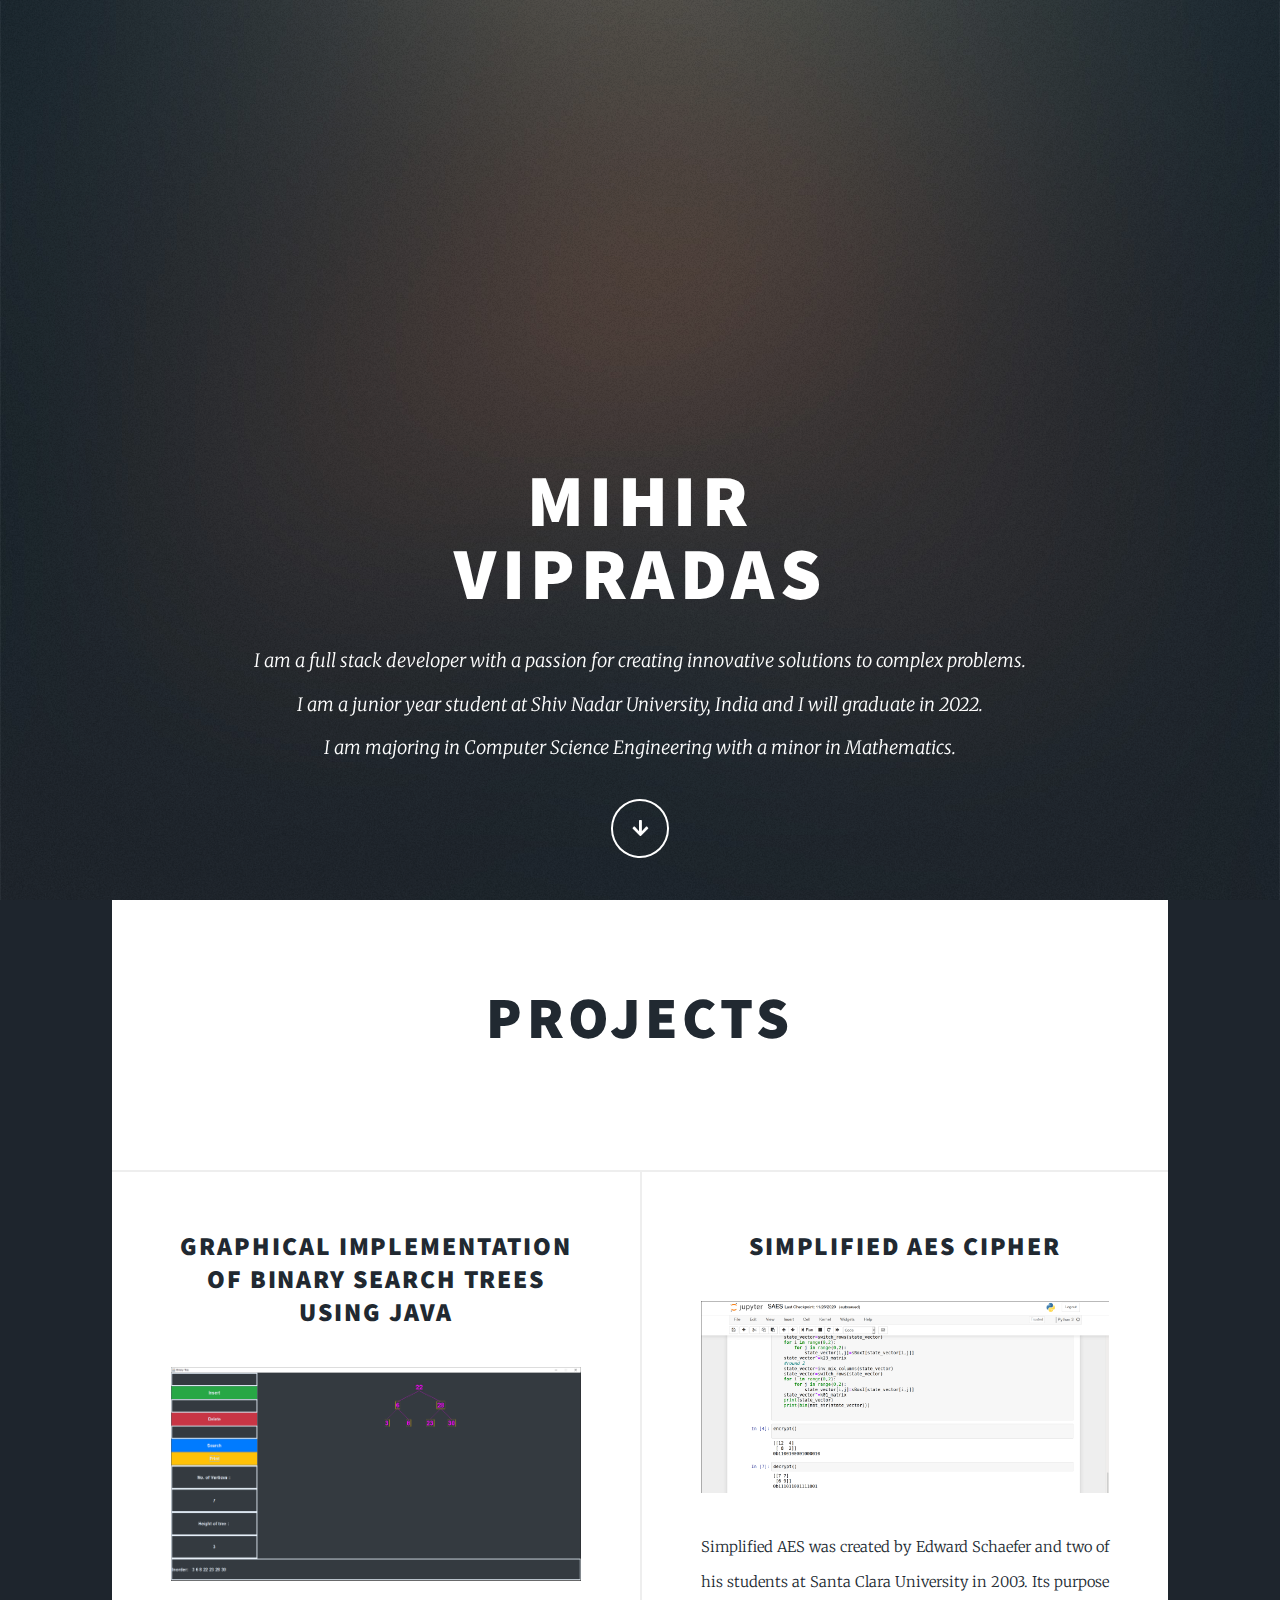
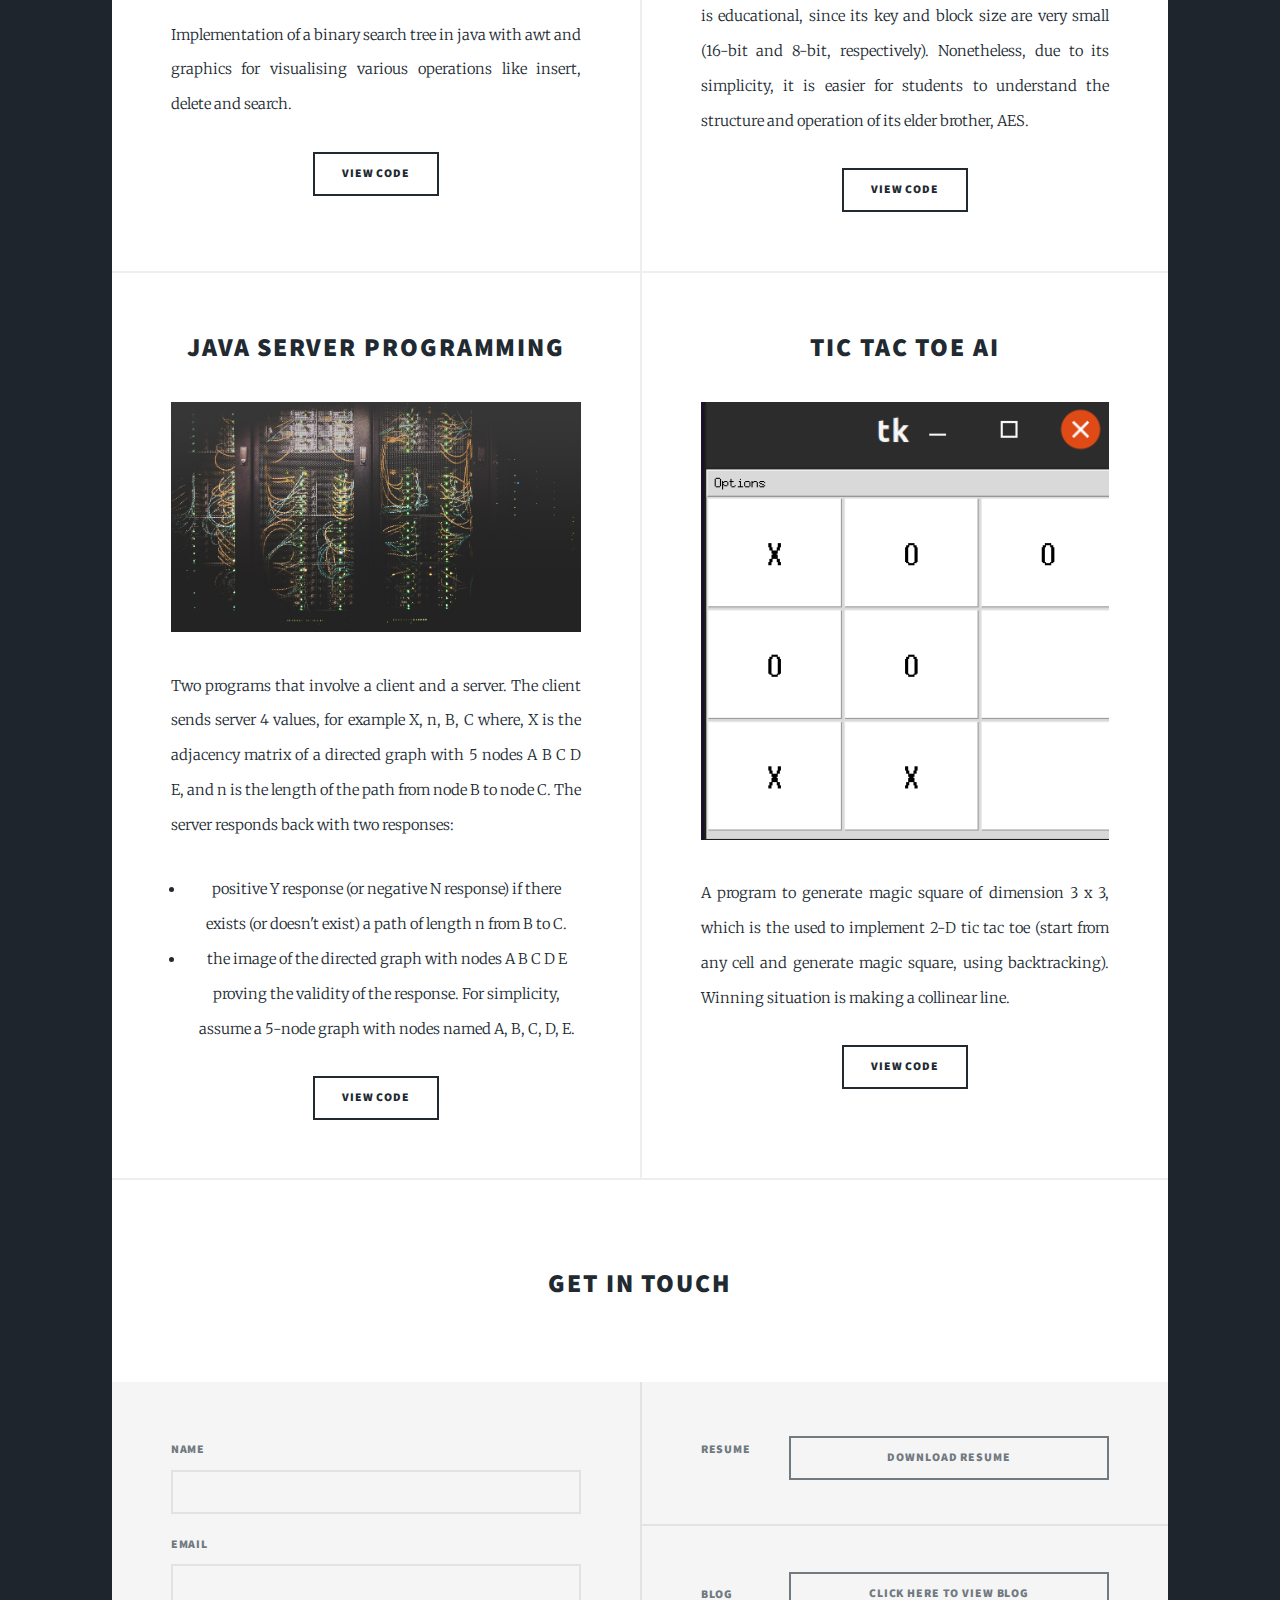
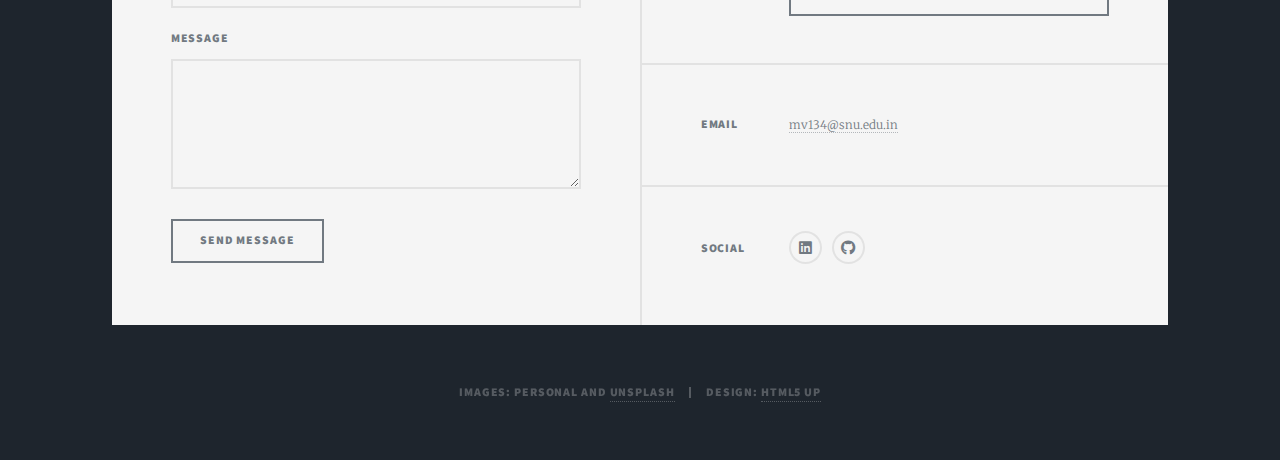
<file: index.html>
<!DOCTYPE HTML>

<html>
	<head>
		<title>Portfolio</title>
		<meta charset="utf-8" />
		<meta name="viewport" content="width=device-width, initial-scale=1, user-scalable=no" />
		<link rel="stylesheet" href="assets/css/main.css" />
		<link rel="shortcut icon" href="images/favicon.ico" type="image/x-icon">
		<noscript><link rel="stylesheet" href="assets/css/noscript.css" /></noscript>
	</head>
	<body class="is-preload">

		<!-- Wrapper -->
			<div id="wrapper" class="fade-in">

				<!-- Intro -->
					<div id="intro">
						<h1>Mihir<br />
						Vipradas</h1>
						<p>I am a full stack developer with a passion for creating innovative solutions to complex problems.<br>
							I am a junior year student at Shiv Nadar University, India and I will graduate in 2022.<br> I am majoring in
							Computer Science Engineering with a minor in Mathematics.</p>
						<ul class="actions">
							<li><a href="#main" class="button icon solid solo fa-arrow-down scrolly">Continue</a></li>
						</ul>
					</div>

				<!-- Header -->
					<!-- <header id="header">
						<p class="logo">yeet</p>
					</header> -->

				<!-- Nav -->
					<!-- <nav id="nav">
						<ul class="links">
							<li class="active"><a href="#">Information</a></li>
							<li><a href="projects.html">Projects</a></li>
							<li><a href="elements.html">Elements Reference</a></li> 
						</ul>
						<ul class="icons">
							
							<li><a href="https://www.linkedin.com/in/mihir-vipradas-a47708147/" class="icon brands fa-linkedin"><span class="label">LinkedIn</span></a></li>
							<li><a href="https://www.github.com/mihdas/" class="icon brands fa-github"><span class="label">GitHub</span></a></li>
						</ul>
					</nav> -->

				<!-- Main -->
					<div id="main">

						<!-- Featured Post -->
							<article class="post featured">
								<header class="major">

									<h2>Projects</h2>
									
								</header>
								<!-- <a href="#" class="image main"><img src="images/pic01.jpg" alt="" /></a>
								<ul class="actions special">
									<li><a href="#" class="button large">Full Story</a></li>
								</ul> -->
							</article>
							


						<!-- Posts -->
							<section class="posts">
								
								<article>
									<header>
										<!-- <span class="date">November 2019</span> -->
										<h2>Graphical implementation of binary search trees using Java</h2>
										
									</header>
									<span class="image fit"><img src="images/BST.png" alt="" /></span>
									<p>Implementation of a binary search tree in java with awt and graphics for visualising various operations like insert, delete and search.</p>
									<ul class="actions special">
										<li><a href="https://github.com/ishitb/JAVA-PROJECT-2019/blob/master/Java%20Project/MainProject/BST.java" class="button">View Code</a></li>
									</ul>
								</article>
								<article>
									<header>
										<!-- <span class="date">May 2020</span> -->
										<h2>Simplified AES cipher</h2>
									</header>
									<span class="image fit"><img src="images/SAES.png" alt="" /></span>
									<p>Simplified AES was created by Edward Schaefer and two of his students at Santa Clara University in 2003.
										Its purpose is educational, since its key and block size are very small (16-bit and 8-bit, respectively).
										Nonetheless, due to its simplicity, it is easier for students to understand the structure and operation 
										of its elder brother, AES.</p>
									<ul class="actions special">
										<li><a href="https://github.com/mihdas/Projects/blob/main/Python/simplified_aes.py" class="button">View code</a></li>
									</ul>
								</article>
								
								<article>
									<header>
										
										<h2>Java Server Programming</h2>
									</header>
									<span class="image fit"><img src="images/server.jpg" alt="" /></span>
									<p>Two programs that involve a client and a server. The client sends server 4 values,
									for example X, n, B, C where, X is the adjacency matrix of a directed graph with 5 nodes A B C D E,
										and n is the length of the path from node B to node C. The server responds back with two responses:<br>
										<ul>
                                                                                <li>positive Y response (or negative N response) if there exists (or doesn't exist) a path of length n from B to C.</li>
                                                                               <li>the image of the directed graph with nodes A B C D E proving the validity of the response. For simplicity, assume a 5-node graph with nodes named A, B, C, D, E.</li></ul></p>
									<ul class="actions special">
										<li><a href="https://github.com/mihdas/Projects/tree/main/Java/Socket%20programming" class="button">View code</a></li>
									</ul>
								</article>
								<article>
									<header>
										
										<h2>Tic Tac Toe AI</h2>
									</header>
									<a href="#" class="image fit"><img src="images/ttt.png" alt="" /></a>
									<p> A program to generate magic square of dimension 3 x 3, which is the used to implement 2-D tic tac toe (start from any cell and generate magic square, using backtracking). Winning situation is making a collinear line.</p>
									<ul class="actions special">
										<li><a href="https://github.com/mihdas/Projects/tree/main/Python/Tic%20Tac%20Toe" class="button">View Code</a></li>
									</ul>
								</article>
								<!--
								<article>
									<header>
										<span class="date">April 11, 2017</span>
										<h2><a href="#">Odio magna<br />
										sed consectetur</a></h2>
									</header>
									<a href="#" class="image fit"><img src="images/pic06.jpg" alt="" /></a>
									<p>Donec eget ex magna. Interdum et malesuada fames ac ante ipsum primis in faucibus. Pellentesque venenatis dolor imperdiet dolor mattis sagittis magna etiam.</p>
									<ul class="actions special">
										<li><a href="#" class="button">Full Story</a></li>
									</ul>
								</article>
								<article>
									<header>
										<span class="date">April 7, 2017</span>
										<h2><a href="#">Augue lorem<br />
										primis vestibulum</a></h2>
									</header>
									<a href="#" class="image fit"><img src="images/pic07.jpg" alt="" /></a>
									<p>Donec eget ex magna. Interdum et malesuada fames ac ante ipsum primis in faucibus. Pellentesque venenatis dolor imperdiet dolor mattis sagittis magna etiam.</p>
									<ul class="actions special">
										<li><a href="#" class="button">Full Story</a></li>
									</ul>
								</article> -->
							</section>

						<!-- Footer -->
							<!-- <footer>
								<div class="pagination">
									<!--<a href="#" class="previous">Prev</a>--><!--
									<a href="#" class="page active">1</a>
									<a href="#" class="page">2</a>
									<a href="#" class="page">3</a>
									<span class="extra">&hellip;</span>
									<a href="#" class="page">8</a>
									<a href="#" class="page">9</a>
									<a href="#" class="page">10</a>
									<a href="#" class="next">Next</a>
								</div>
							</footer> -->

					
							<article class="post featured">	
								<h2>Get in touch</h2>
							</article>
				</div>

	
					<footer id="footer">
						
						<section>
							<form method="post" action="#">
								<div class="fields">
									<div class="field">
										<label for="name">Name</label>
										<input type="text" name="name" id="name" />
									</div>
									<div class="field">
										<label for="email">Email</label>
										<input required type="text" name="email" id="email" />
									</div>
									<div class="field">
										<label for="message">Message</label>
										<textarea name="message" id="message" rows="3"></textarea>
									</div>
								</div>
								<ul class="actions">
									<li><input type="submit" value="Send Message" /></li>
								</ul>
							</form>
						</section>
						<section class="split contact">
							<section class="alt">
								<h3>Resume</h3>

								<a class="button" href="assets/Mihir's Resume.pdf">Download Resume</a>

								
							</section>
							<section>
								<h3>Blog</h3>
								<a class="button" href="loading.html">Click here to view blog</a>
							</section>
							<section>
								<h3>Email</h3>
								<p><a href="mailto:mv134@snu.edu.in">mv134@snu.edu.in</a></p>
							</section>
							<section>
								<h3>Social</h3>
								<ul class="icons alt">
									<li><a href="https://www.linkedin.com/in/mihir-vipradas-a47708147/" class="icon brands alt fa-linkedin"><span class="label">LinkedIn</span></a></li>
									<!-- <li><a href="#" class="icon brands alt fa-facebook-f"><span class="label">Facebook</span></a></li>
									<li><a href="#" class="icon brands alt fa-instagram"><span class="label">Instagram</span></a></li> -->
									<li><a href="https://github.com/mihdas/" class="icon brands alt fa-github"><span class="label">GitHub</span></a></li>
								</ul>
							</section>
						</section>
					</footer>

				<!-- Copyright -->
					<div id="copyright">
						<ul><li>Images: Personal and <a href="https://unsplash.com">Unsplash</a> </li><li>Design: <a href="https://html5up.net">HTML5 UP</a></li></ul>
					</div>

			</div>

		<!-- Scripts -->
			<script src="assets/js/jquery.min.js"></script>
			<script src="assets/js/jquery.scrollex.min.js"></script>
			<script src="assets/js/jquery.scrolly.min.js"></script>
			<script src="assets/js/browser.min.js"></script>
			<script src="assets/js/breakpoints.min.js"></script>
			<script src="assets/js/util.js"></script>
			<script src="assets/js/main.js"></script>

	</body>
</html>
</file>
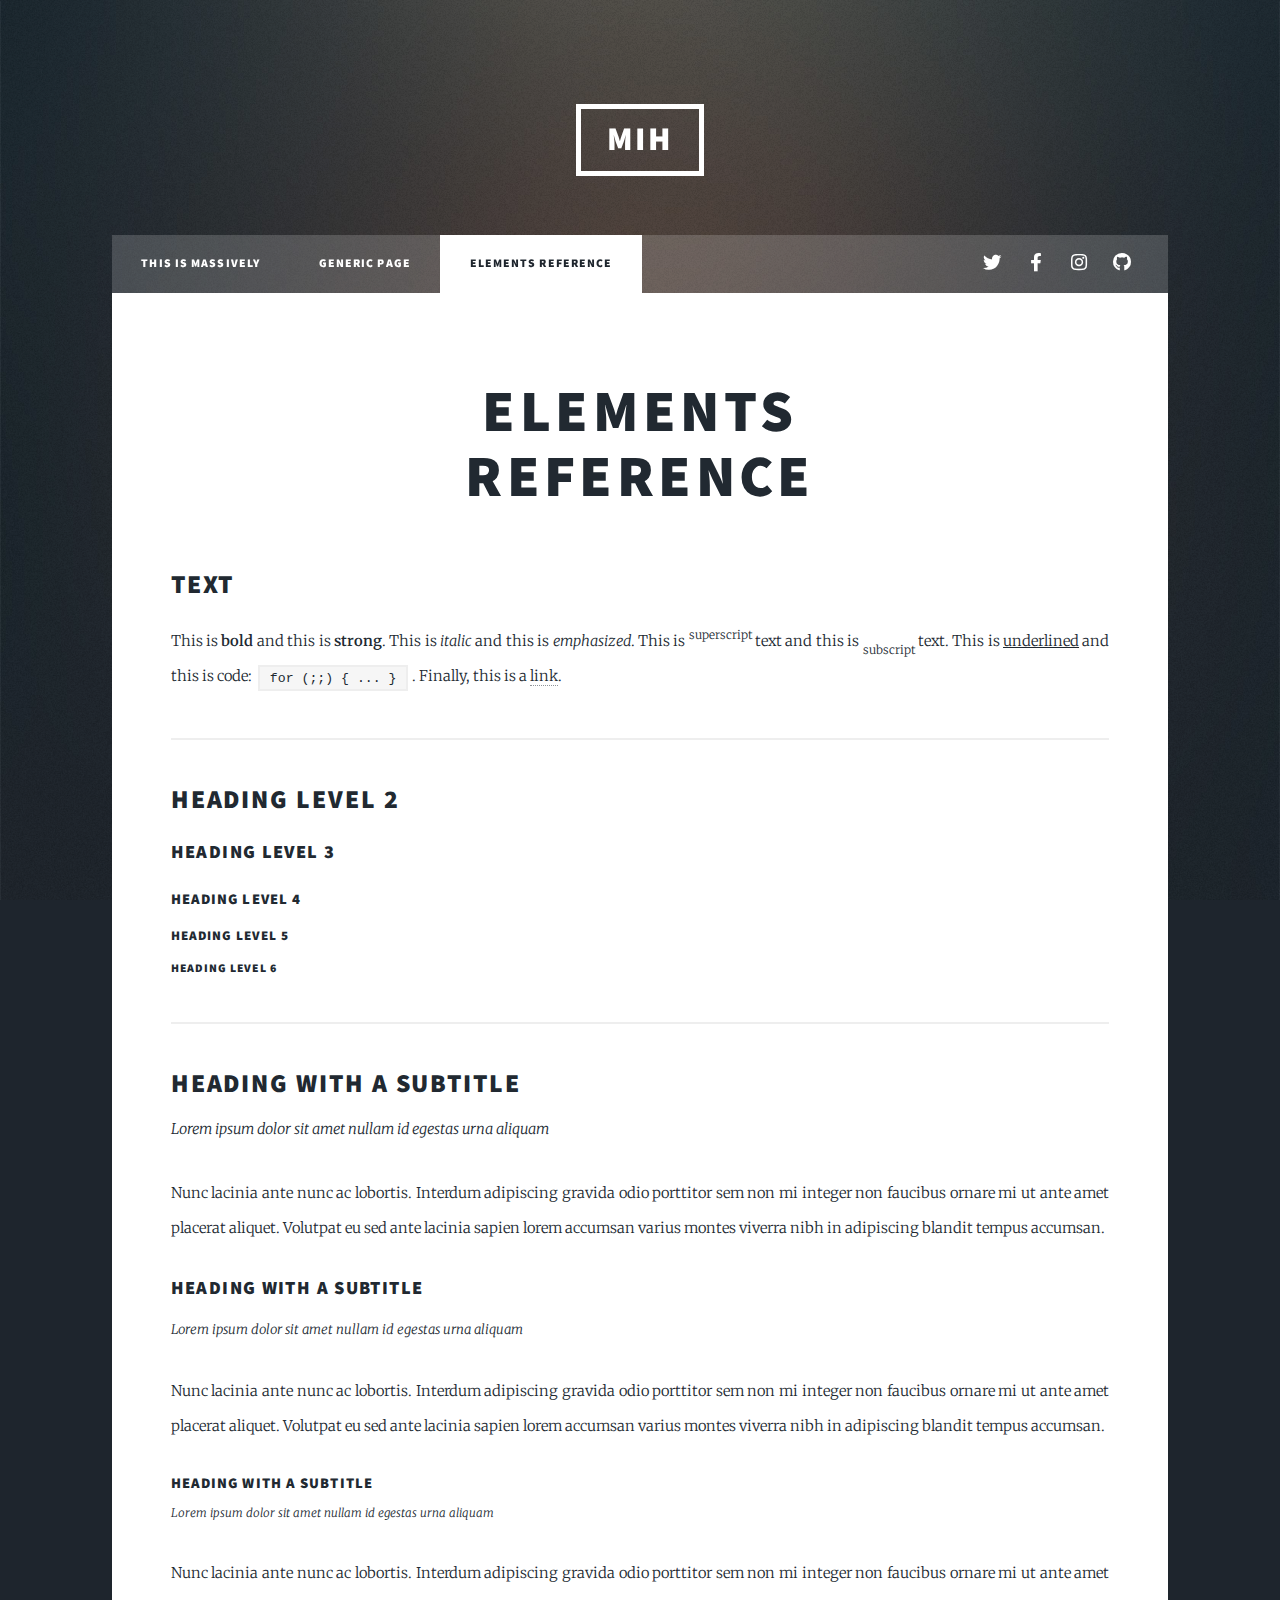
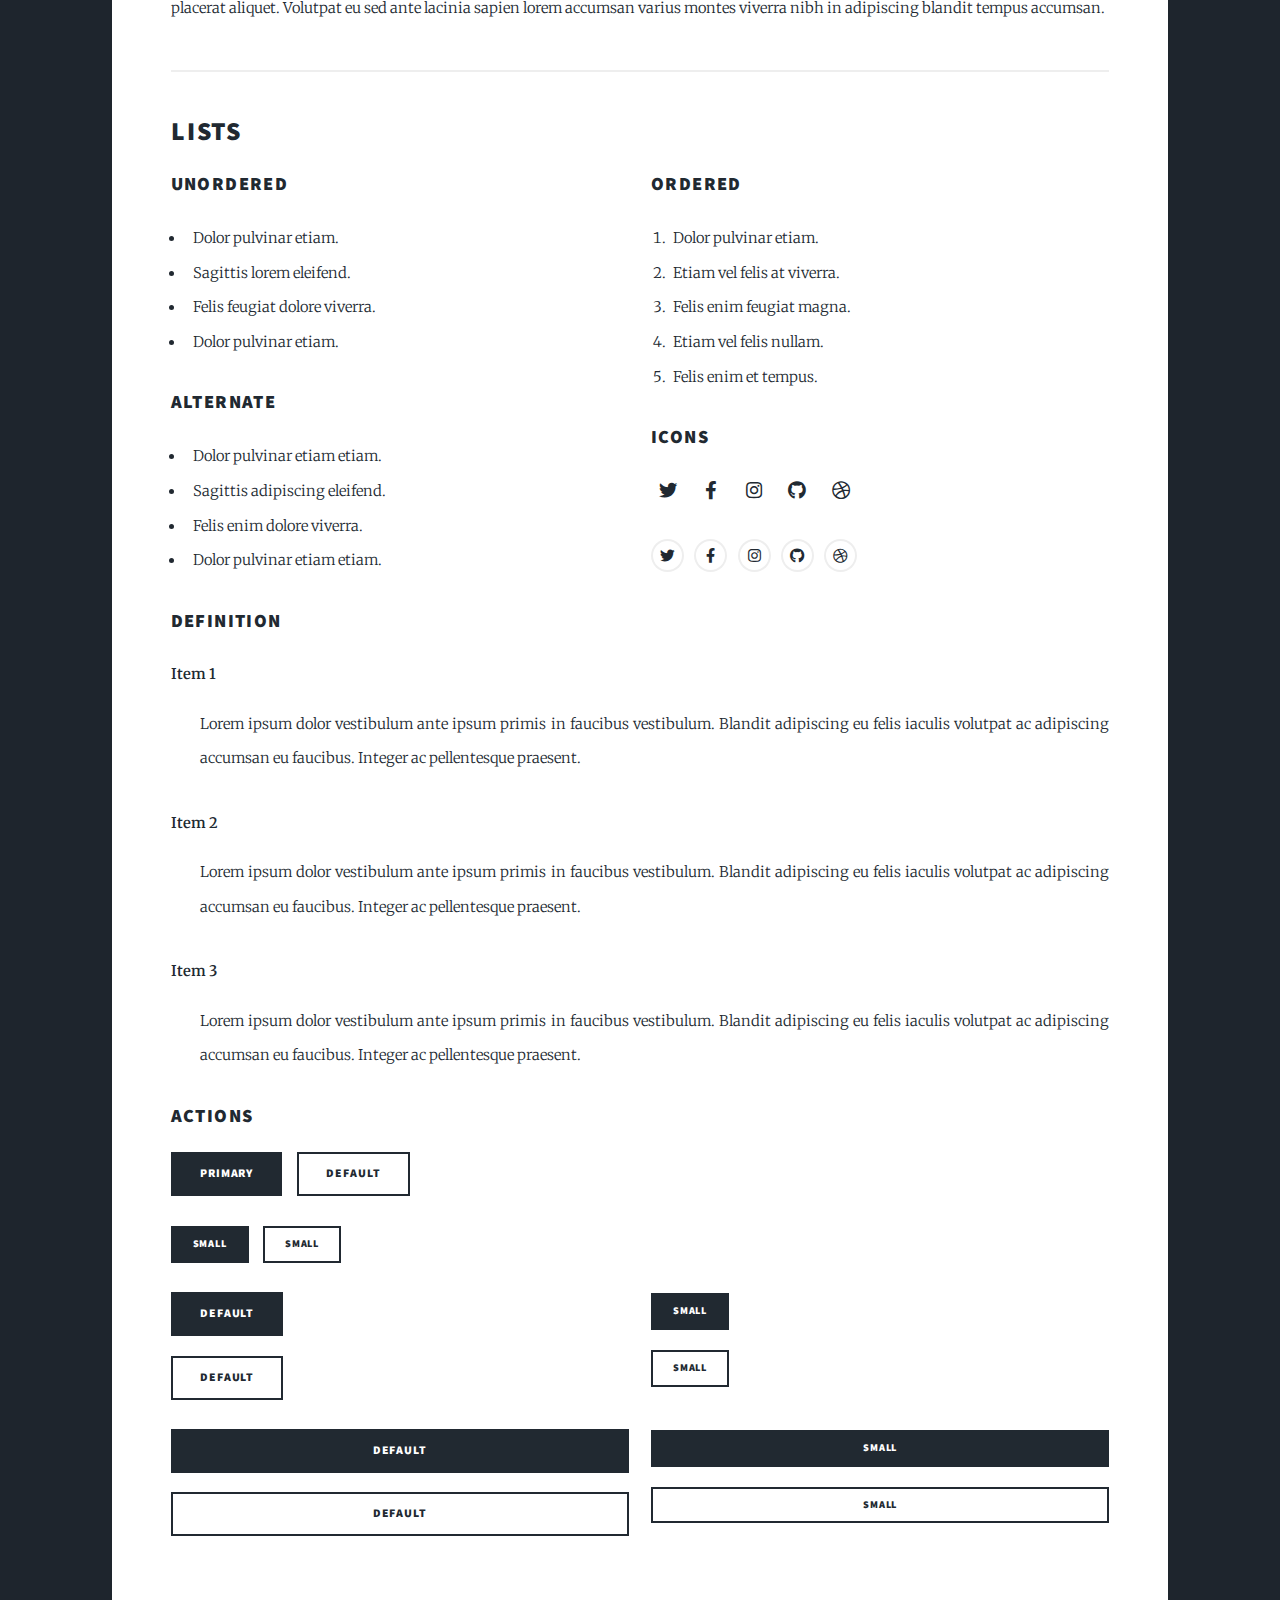
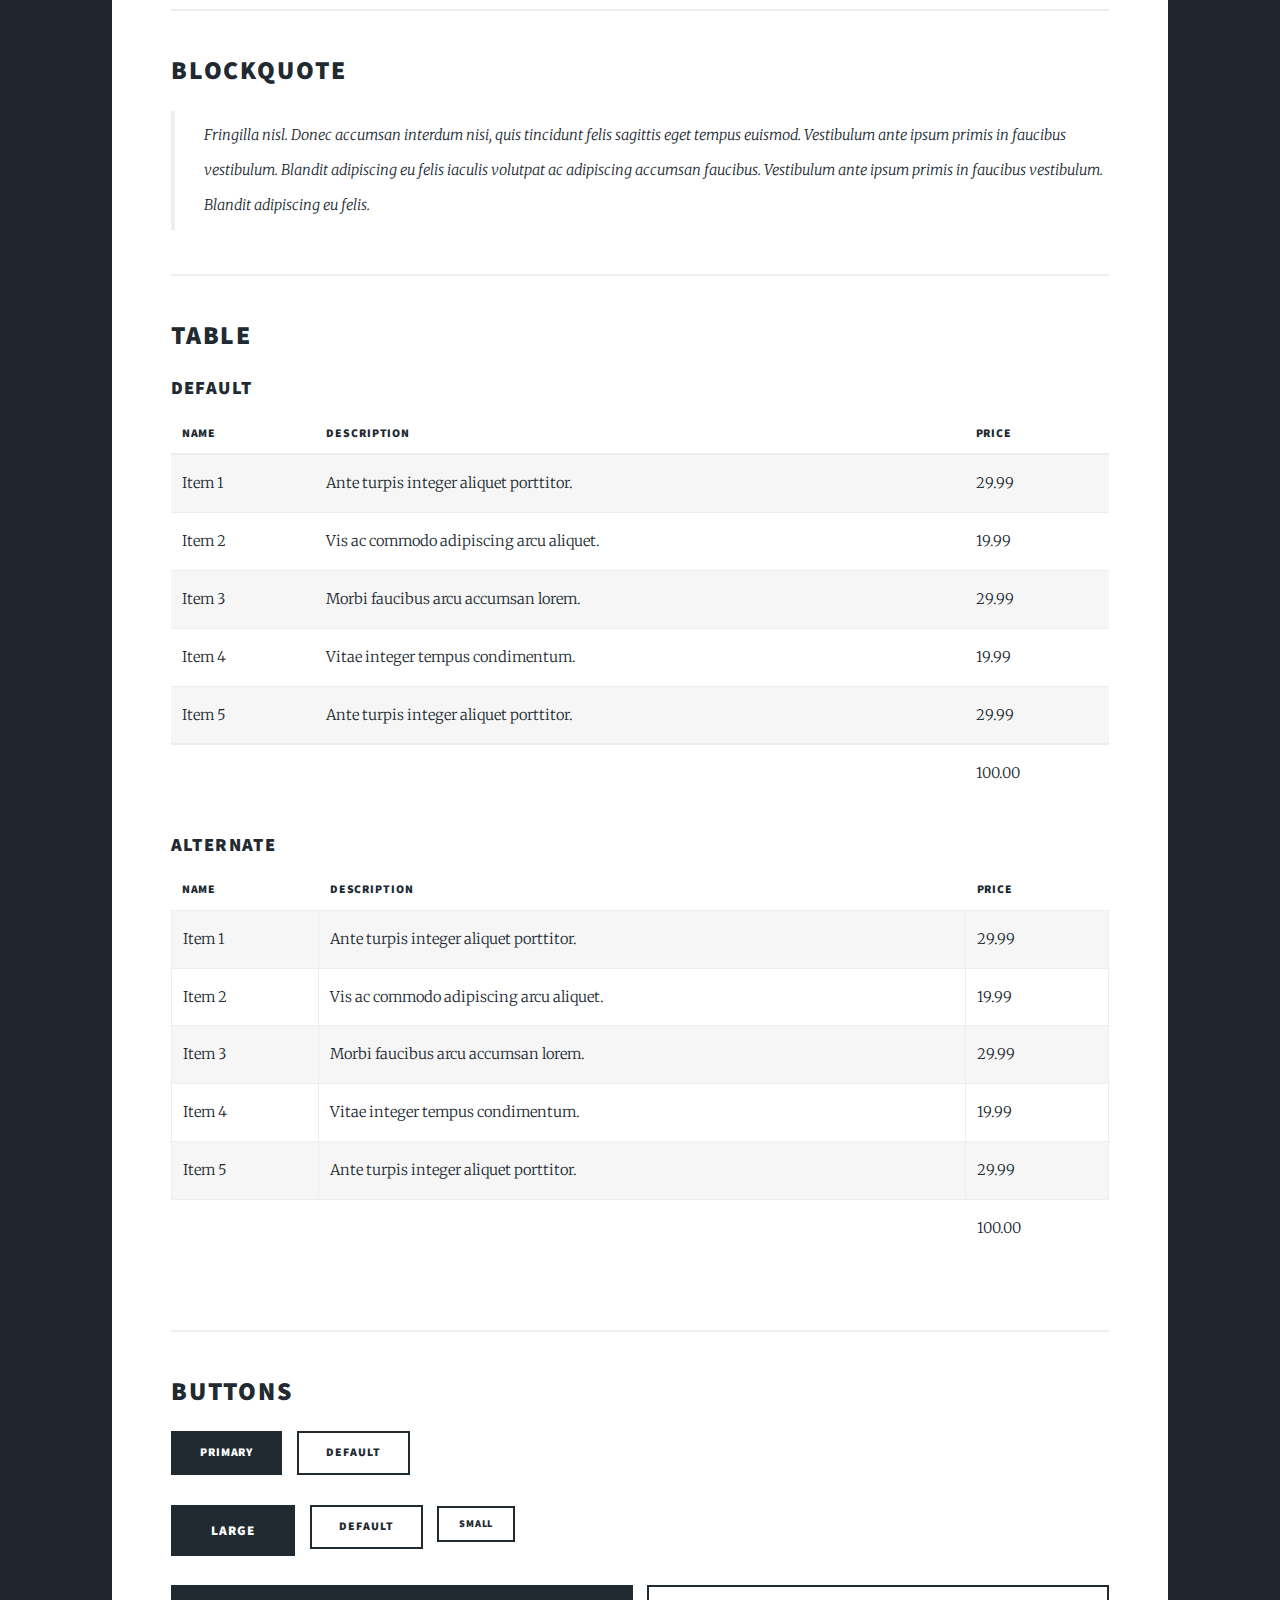
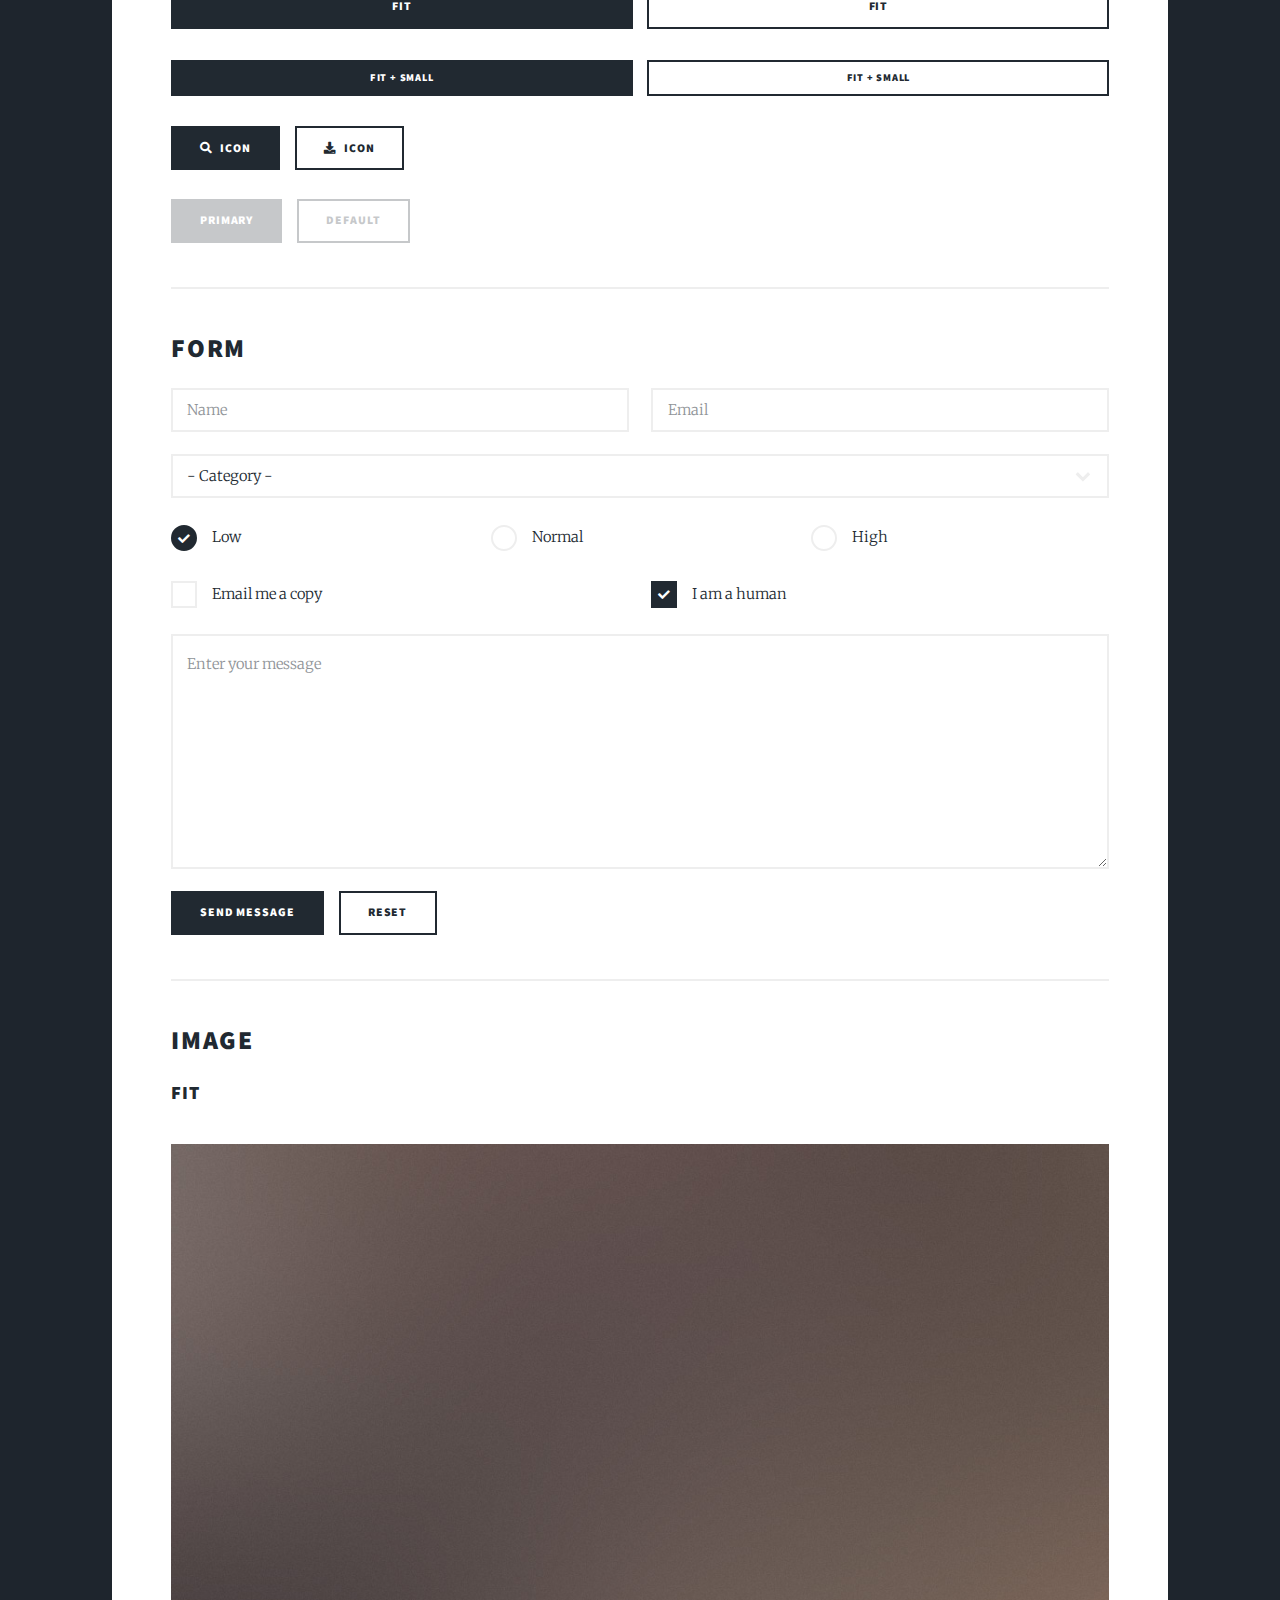
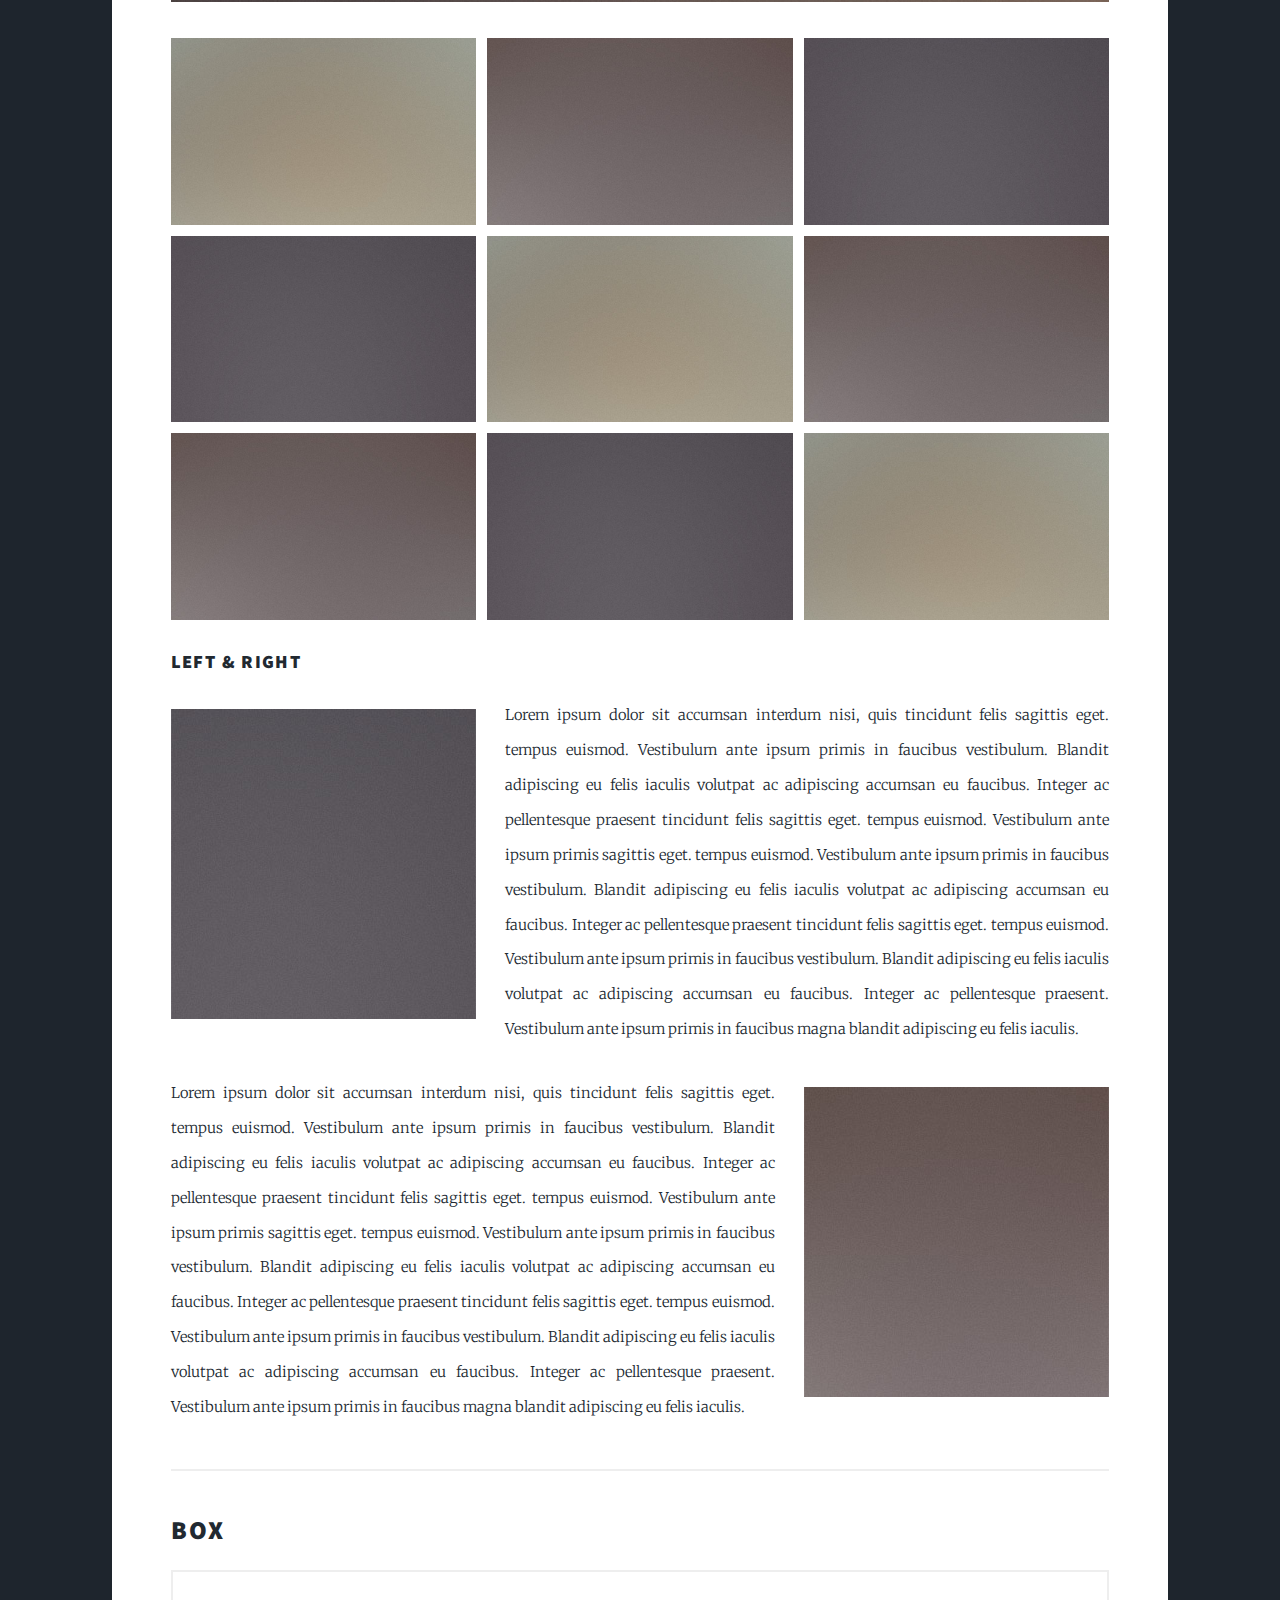
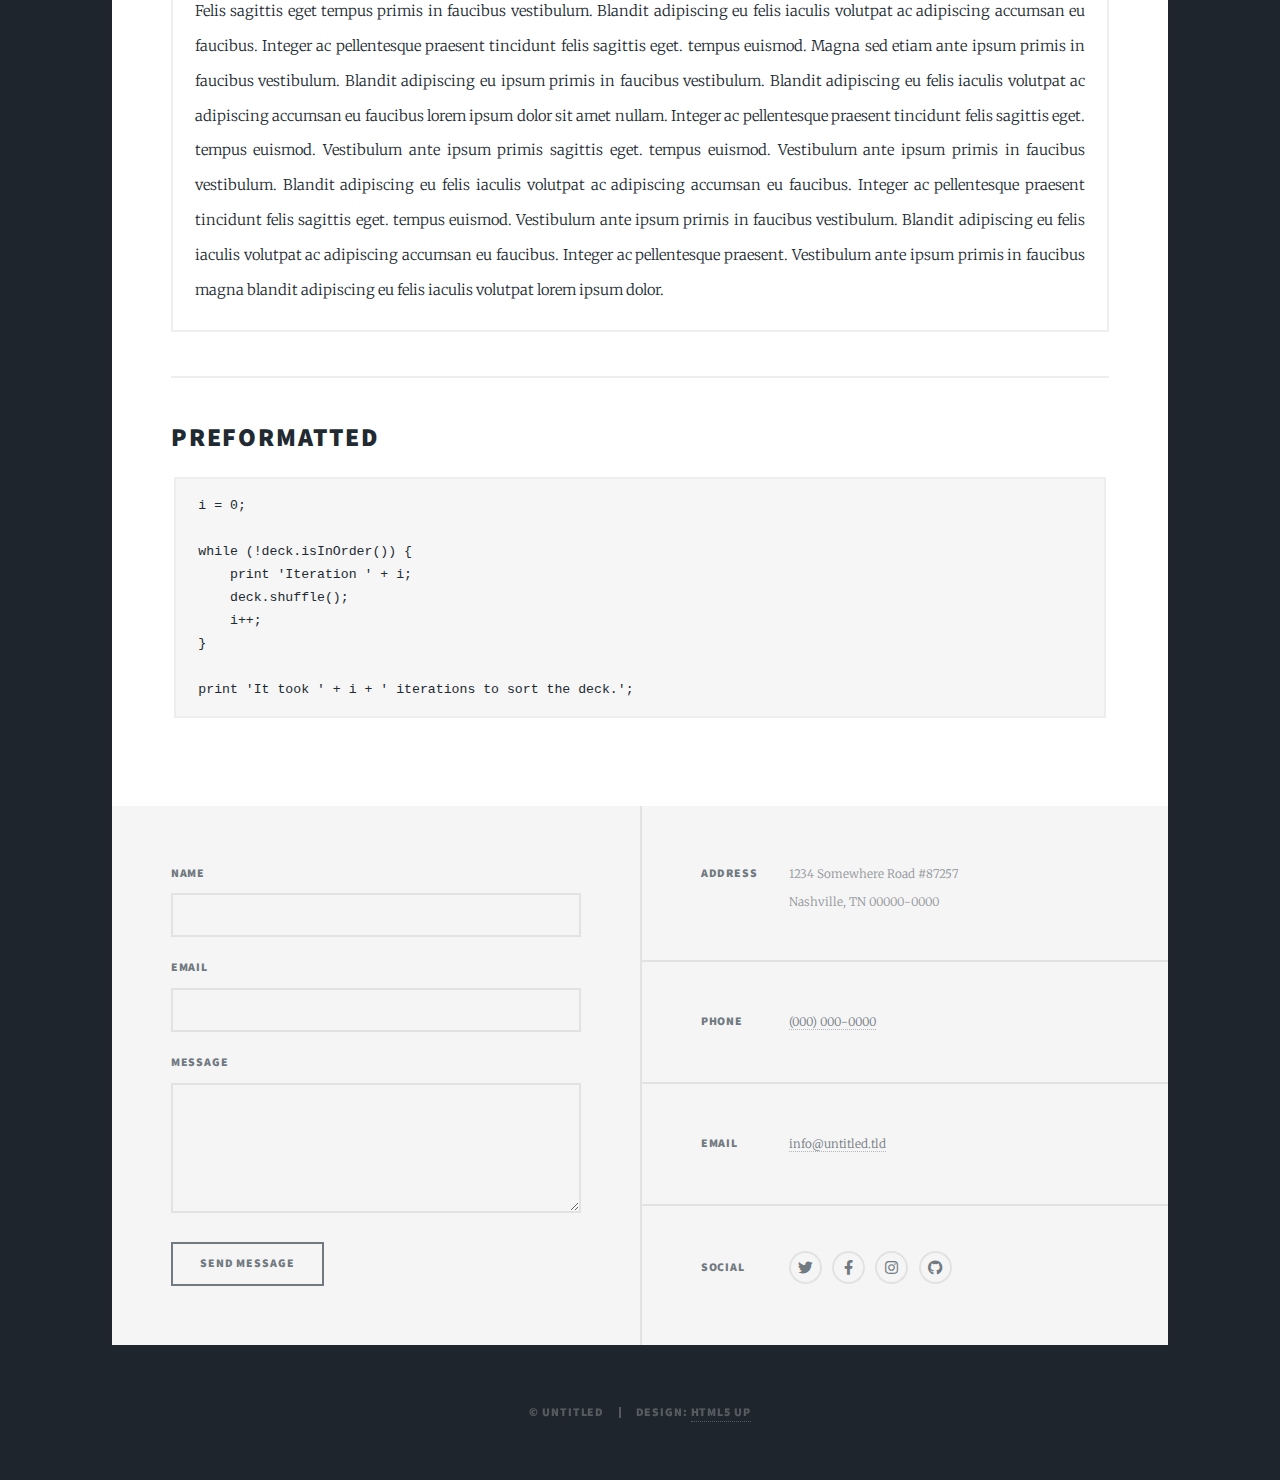
<file: elements.html>
<!DOCTYPE HTML>
<!--
	Massively by HTML5 UP
	html5up.net | @ajlkn
	Free for personal and commercial use under the CCA 3.0 license (html5up.net/license)
-->
<html>
	<head>
		<title>Elements Reference - Massively by HTML5 UP</title>
		<meta charset="utf-8" />
		<meta name="viewport" content="width=device-width, initial-scale=1, user-scalable=no" />
		<link rel="stylesheet" href="assets/css/main.css" />
		<noscript><link rel="stylesheet" href="assets/css/noscript.css" /></noscript>
	</head>
	<body class="is-preload">

		<!-- Wrapper -->
			<div id="wrapper">

				<!-- Header -->
					<header id="header">
						<a href="index.html" class="logo">Mih</a>
					</header>

				<!-- Nav -->
					<nav id="nav">
						<ul class="links">
							<li><a href="index.html">This is Massively</a></li>
							<li><a href="generic.html">Generic Page</a></li>
							<li class="active"><a href="elements.html">Elements Reference</a></li>
						</ul>
						<ul class="icons">
							<li><a href="#" class="icon brands fa-twitter"><span class="label">Twitter</span></a></li>
							<li><a href="#" class="icon brands fa-facebook-f"><span class="label">Facebook</span></a></li>
							<li><a href="#" class="icon brands fa-instagram"><span class="label">Instagram</span></a></li>
							<li><a href="#" class="icon brands fa-github"><span class="label">GitHub</span></a></li>
						</ul>
					</nav>

				<!-- Main -->
					<div id="main">

						<!-- Post -->
							<section class="post">
								<header class="major">
									<h1>Elements<br />
									Reference</h1>
								</header>

								<!-- Text stuff -->
									<h2>Text</h2>
									<p>This is <b>bold</b> and this is <strong>strong</strong>. This is <i>italic</i> and this is <em>emphasized</em>.
									This is <sup>superscript</sup> text and this is <sub>subscript</sub> text.
									This is <u>underlined</u> and this is code: <code>for (;;) { ... }</code>.
									Finally, this is a <a href="#">link</a>.</p>
									<hr />
									<h2>Heading Level 2</h2>
									<h3>Heading Level 3</h3>
									<h4>Heading Level 4</h4>
									<h5>Heading Level 5</h5>
									<h6>Heading Level 6</h6>
									<hr />
									<header>
										<h2>Heading with a Subtitle</h2>
										<p>Lorem ipsum dolor sit amet nullam id egestas urna aliquam</p>
									</header>
									<p>Nunc lacinia ante nunc ac lobortis. Interdum adipiscing gravida odio porttitor sem non mi integer non faucibus ornare mi ut ante amet placerat aliquet. Volutpat eu sed ante lacinia sapien lorem accumsan varius montes viverra nibh in adipiscing blandit tempus accumsan.</p>
									<header>
										<h3>Heading with a Subtitle</h3>
										<p>Lorem ipsum dolor sit amet nullam id egestas urna aliquam</p>
									</header>
									<p>Nunc lacinia ante nunc ac lobortis. Interdum adipiscing gravida odio porttitor sem non mi integer non faucibus ornare mi ut ante amet placerat aliquet. Volutpat eu sed ante lacinia sapien lorem accumsan varius montes viverra nibh in adipiscing blandit tempus accumsan.</p>
									<header>
										<h4>Heading with a Subtitle</h4>
										<p>Lorem ipsum dolor sit amet nullam id egestas urna aliquam</p>
									</header>
									<p>Nunc lacinia ante nunc ac lobortis. Interdum adipiscing gravida odio porttitor sem non mi integer non faucibus ornare mi ut ante amet placerat aliquet. Volutpat eu sed ante lacinia sapien lorem accumsan varius montes viverra nibh in adipiscing blandit tempus accumsan.</p>

									<hr />

								<!-- Lists -->
									<h2>Lists</h2>
									<div class="row">
										<div class="col-6 col-12-small">

											<h3>Unordered</h3>
											<ul>
												<li>Dolor pulvinar etiam.</li>
												<li>Sagittis lorem eleifend.</li>
												<li>Felis feugiat dolore viverra.</li>
												<li>Dolor pulvinar etiam.</li>
											</ul>

											<h3>Alternate</h3>
											<ul class="alt">
												<li>Dolor pulvinar etiam etiam.</li>
												<li>Sagittis adipiscing eleifend.</li>
												<li>Felis enim dolore viverra.</li>
												<li>Dolor pulvinar etiam etiam.</li>
											</ul>

										</div>
										<div class="col-6 col-12-small">

											<h3>Ordered</h3>
											<ol>
												<li>Dolor pulvinar etiam.</li>
												<li>Etiam vel felis at viverra.</li>
												<li>Felis enim feugiat magna.</li>
												<li>Etiam vel felis nullam.</li>
												<li>Felis enim et tempus.</li>
											</ol>

											<h3>Icons</h3>
											<ul class="icons">
												<li><a href="#" class="icon brands fa-twitter"><span class="label">Twitter</span></a></li>
												<li><a href="#" class="icon brands fa-facebook-f"><span class="label">Facebook</span></a></li>
												<li><a href="#" class="icon brands fa-instagram"><span class="label">Instagram</span></a></li>
												<li><a href="#" class="icon brands fa-github"><span class="label">Github</span></a></li>
												<li><a href="#" class="icon brands fa-dribbble"><span class="label">Dribbble</span></a></li>
											</ul>
											<ul class="icons alt">
												<li><a href="#" class="icon brands alt fa-twitter"><span class="label">Twitter</span></a></li>
												<li><a href="#" class="icon brands alt fa-facebook-f"><span class="label">Facebook</span></a></li>
												<li><a href="#" class="icon brands alt fa-instagram"><span class="label">Instagram</span></a></li>
												<li><a href="#" class="icon brands alt fa-github"><span class="label">Github</span></a></li>
												<li><a href="#" class="icon brands alt fa-dribbble"><span class="label">Dribbble</span></a></li>
											</ul>

										</div>
									</div>
									<h3>Definition</h3>
									<dl>
										<dt>Item 1</dt>
										<dd>
											<p>Lorem ipsum dolor vestibulum ante ipsum primis in faucibus vestibulum. Blandit adipiscing eu felis iaculis volutpat ac adipiscing accumsan eu faucibus. Integer ac pellentesque praesent.</p>
										</dd>
										<dt>Item 2</dt>
										<dd>
											<p>Lorem ipsum dolor vestibulum ante ipsum primis in faucibus vestibulum. Blandit adipiscing eu felis iaculis volutpat ac adipiscing accumsan eu faucibus. Integer ac pellentesque praesent.</p>
										</dd>
										<dt>Item 3</dt>
										<dd>
											<p>Lorem ipsum dolor vestibulum ante ipsum primis in faucibus vestibulum. Blandit adipiscing eu felis iaculis volutpat ac adipiscing accumsan eu faucibus. Integer ac pellentesque praesent.</p>
										</dd>
									</dl>

									<h3>Actions</h3>
									<ul class="actions">
										<li><a href="#" class="button primary">Primary</a></li>
										<li><a href="#" class="button">Default</a></li>
									</ul>
									<ul class="actions small">
										<li><a href="#" class="button primary small">Small</a></li>
										<li><a href="#" class="button small">Small</a></li>
									</ul>
									<div class="row">
										<div class="col-6 col-12-small">
											<ul class="actions stacked">
												<li><a href="#" class="button primary">Default</a></li>
												<li><a href="#" class="button">Default</a></li>
											</ul>
										</div>
										<div class="col-6 col-12-small">
											<ul class="actions stacked">
												<li><a href="#" class="button primary small">Small</a></li>
												<li><a href="#" class="button small">Small</a></li>
											</ul>
										</div>
									</div>
									<div class="row">
										<div class="col-6 col-12-small">
											<ul class="actions stacked">
												<li><a href="#" class="button primary fit">Default</a></li>
												<li><a href="#" class="button fit">Default</a></li>
											</ul>
										</div>
										<div class="col-6 col-12-small">
											<ul class="actions stacked">
												<li><a href="#" class="button primary small fit">Small</a></li>
												<li><a href="#" class="button small fit">Small</a></li>
											</ul>
										</div>
									</div>

									<hr />

								<!-- Blockquote -->
									<h2>Blockquote</h2>
									<blockquote>Fringilla nisl. Donec accumsan interdum nisi, quis tincidunt felis sagittis eget tempus euismod. Vestibulum ante ipsum primis in faucibus vestibulum. Blandit adipiscing eu felis iaculis volutpat ac adipiscing accumsan faucibus. Vestibulum ante ipsum primis in faucibus vestibulum. Blandit adipiscing eu felis.</blockquote>

									<hr />

								<!-- Table -->
									<h2>Table</h2>

									<h3>Default</h3>
									<div class="table-wrapper">
										<table>
											<thead>
												<tr>
													<th>Name</th>
													<th>Description</th>
													<th>Price</th>
												</tr>
											</thead>
											<tbody>
												<tr>
													<td>Item 1</td>
													<td>Ante turpis integer aliquet porttitor.</td>
													<td>29.99</td>
												</tr>
												<tr>
													<td>Item 2</td>
													<td>Vis ac commodo adipiscing arcu aliquet.</td>
													<td>19.99</td>
												</tr>
												<tr>
													<td>Item 3</td>
													<td> Morbi faucibus arcu accumsan lorem.</td>
													<td>29.99</td>
												</tr>
												<tr>
													<td>Item 4</td>
													<td>Vitae integer tempus condimentum.</td>
													<td>19.99</td>
												</tr>
												<tr>
													<td>Item 5</td>
													<td>Ante turpis integer aliquet porttitor.</td>
													<td>29.99</td>
												</tr>
											</tbody>
											<tfoot>
												<tr>
													<td colspan="2"></td>
													<td>100.00</td>
												</tr>
											</tfoot>
										</table>
									</div>

									<h3>Alternate</h3>
									<div class="table-wrapper">
										<table class="alt">
											<thead>
												<tr>
													<th>Name</th>
													<th>Description</th>
													<th>Price</th>
												</tr>
											</thead>
											<tbody>
												<tr>
													<td>Item 1</td>
													<td>Ante turpis integer aliquet porttitor.</td>
													<td>29.99</td>
												</tr>
												<tr>
													<td>Item 2</td>
													<td>Vis ac commodo adipiscing arcu aliquet.</td>
													<td>19.99</td>
												</tr>
												<tr>
													<td>Item 3</td>
													<td> Morbi faucibus arcu accumsan lorem.</td>
													<td>29.99</td>
												</tr>
												<tr>
													<td>Item 4</td>
													<td>Vitae integer tempus condimentum.</td>
													<td>19.99</td>
												</tr>
												<tr>
													<td>Item 5</td>
													<td>Ante turpis integer aliquet porttitor.</td>
													<td>29.99</td>
												</tr>
											</tbody>
											<tfoot>
												<tr>
													<td colspan="2"></td>
													<td>100.00</td>
												</tr>
											</tfoot>
										</table>
									</div>

									<hr />

								<!-- Buttons -->
									<h2>Buttons</h2>
									<ul class="actions">
										<li><a href="#" class="button primary">Primary</a></li>
										<li><a href="#" class="button">Default</a></li>
									</ul>
									<ul class="actions">
										<li><a href="#" class="button primary large">Large</a></li>
										<li><a href="#" class="button">Default</a></li>
										<li><a href="#" class="button small">Small</a></li>
									</ul>
									<ul class="actions fit">
										<li><a href="#" class="button primary fit">Fit</a></li>
										<li><a href="#" class="button fit">Fit</a></li>
									</ul>
									<ul class="actions fit small">
										<li><a href="#" class="button primary fit small">Fit + Small</a></li>
										<li><a href="#" class="button fit small">Fit + Small</a></li>
									</ul>
									<ul class="actions">
										<li><a href="#" class="button primary icon solid fa-search">Icon</a></li>
										<li><a href="#" class="button icon solid fa-download">Icon</a></li>
									</ul>
									<ul class="actions">
										<li><span class="button primary disabled">Primary</span></li>
										<li><span class="button disabled">Default</span></li>
									</ul>

									<hr />

								<!-- Form -->
									<h2>Form</h2>

									<form method="post" action="#">
										<div class="row gtr-uniform">
											<div class="col-6 col-12-xsmall">
												<input type="text" name="demo-name" id="demo-name" value="" placeholder="Name" />
											</div>
											<div class="col-6 col-12-xsmall">
												<input type="email" name="demo-email" id="demo-email" value="" placeholder="Email" />
											</div>
											<!-- Break -->
											<div class="col-12">
												<select name="demo-category" id="demo-category">
													<option value="">- Category -</option>
													<option value="1">Manufacturing</option>
													<option value="1">Shipping</option>
													<option value="1">Administration</option>
													<option value="1">Human Resources</option>
												</select>
											</div>
											<!-- Break -->
											<div class="col-4 col-12-small">
												<input type="radio" id="demo-priority-low" name="demo-priority" checked>
												<label for="demo-priority-low">Low</label>
											</div>
											<div class="col-4 col-12-small">
												<input type="radio" id="demo-priority-normal" name="demo-priority">
												<label for="demo-priority-normal">Normal</label>
											</div>
											<div class="col-4 col-12-small">
												<input type="radio" id="demo-priority-high" name="demo-priority">
												<label for="demo-priority-high">High</label>
											</div>
											<!-- Break -->
											<div class="col-6 col-12-small">
												<input type="checkbox" id="demo-copy" name="demo-copy">
												<label for="demo-copy">Email me a copy</label>
											</div>
											<div class="col-6 col-12-small">
												<input type="checkbox" id="demo-human" name="demo-human" checked>
												<label for="demo-human">I am a human</label>
											</div>
											<!-- Break -->
											<div class="col-12">
												<textarea name="demo-message" id="demo-message" placeholder="Enter your message" rows="6"></textarea>
											</div>
											<!-- Break -->
											<div class="col-12">
												<ul class="actions">
													<li><input type="submit" value="Send Message" class="primary" /></li>
													<li><input type="reset" value="Reset" /></li>
												</ul>
											</div>
										</div>
									</form>

									<hr />

								<!-- Image -->
									<h2>Image</h2>

									<h3>Fit</h3>
									<span class="image fit"><img src="images/pic01.jpg" alt="" /></span>
									<div class="box alt">
										<div class="row gtr-50 gtr-uniform">
											<div class="col-4"><span class="image fit"><img src="images/pic02.jpg" alt="" /></span></div>
											<div class="col-4"><span class="image fit"><img src="images/pic03.jpg" alt="" /></span></div>
											<div class="col-4"><span class="image fit"><img src="images/pic04.jpg" alt="" /></span></div>
											<!-- Break -->
											<div class="col-4"><span class="image fit"><img src="images/pic04.jpg" alt="" /></span></div>
											<div class="col-4"><span class="image fit"><img src="images/pic02.jpg" alt="" /></span></div>
											<div class="col-4"><span class="image fit"><img src="images/pic03.jpg" alt="" /></span></div>
											<!-- Break -->
											<div class="col-4"><span class="image fit"><img src="images/pic03.jpg" alt="" /></span></div>
											<div class="col-4"><span class="image fit"><img src="images/pic04.jpg" alt="" /></span></div>
											<div class="col-4"><span class="image fit"><img src="images/pic02.jpg" alt="" /></span></div>
										</div>
									</div>

									<h3>Left &amp; Right</h3>
									<p><span class="image left"><img src="images/pic08.jpg" alt="" /></span>Lorem ipsum dolor sit accumsan interdum nisi, quis tincidunt felis sagittis eget. tempus euismod. Vestibulum ante ipsum primis in faucibus vestibulum. Blandit adipiscing eu felis iaculis volutpat ac adipiscing accumsan eu faucibus. Integer ac pellentesque praesent tincidunt felis sagittis eget. tempus euismod. Vestibulum ante ipsum primis sagittis eget. tempus euismod. Vestibulum ante ipsum primis in faucibus vestibulum. Blandit adipiscing eu felis iaculis volutpat ac adipiscing accumsan eu faucibus. Integer ac pellentesque praesent tincidunt felis sagittis eget. tempus euismod. Vestibulum ante ipsum primis in faucibus vestibulum. Blandit adipiscing eu felis iaculis volutpat ac adipiscing accumsan eu faucibus. Integer ac pellentesque praesent. Vestibulum ante ipsum primis in faucibus magna blandit adipiscing eu felis iaculis.</p>
									<p><span class="image right"><img src="images/pic09.jpg" alt="" /></span>Lorem ipsum dolor sit accumsan interdum nisi, quis tincidunt felis sagittis eget. tempus euismod. Vestibulum ante ipsum primis in faucibus vestibulum. Blandit adipiscing eu felis iaculis volutpat ac adipiscing accumsan eu faucibus. Integer ac pellentesque praesent tincidunt felis sagittis eget. tempus euismod. Vestibulum ante ipsum primis sagittis eget. tempus euismod. Vestibulum ante ipsum primis in faucibus vestibulum. Blandit adipiscing eu felis iaculis volutpat ac adipiscing accumsan eu faucibus. Integer ac pellentesque praesent tincidunt felis sagittis eget. tempus euismod. Vestibulum ante ipsum primis in faucibus vestibulum. Blandit adipiscing eu felis iaculis volutpat ac adipiscing accumsan eu faucibus. Integer ac pellentesque praesent. Vestibulum ante ipsum primis in faucibus magna blandit adipiscing eu felis iaculis.</p>

									<hr />

								<!-- Box -->
									<h2>Box</h2>
									<div class="box">
										<p>Felis sagittis eget tempus primis in faucibus vestibulum. Blandit adipiscing eu felis iaculis volutpat ac adipiscing accumsan eu faucibus. Integer ac pellentesque praesent tincidunt felis sagittis eget. tempus euismod. Magna sed etiam ante ipsum primis in faucibus vestibulum. Blandit adipiscing eu ipsum primis in faucibus vestibulum. Blandit adipiscing eu felis iaculis volutpat ac adipiscing accumsan eu faucibus lorem ipsum dolor sit amet nullam. Integer ac pellentesque praesent tincidunt felis sagittis eget. tempus euismod. Vestibulum ante ipsum primis sagittis eget. tempus euismod. Vestibulum ante ipsum primis in faucibus vestibulum. Blandit adipiscing eu felis iaculis volutpat ac adipiscing accumsan eu faucibus. Integer ac pellentesque praesent tincidunt felis sagittis eget. tempus euismod. Vestibulum ante ipsum primis in faucibus vestibulum. Blandit adipiscing eu felis iaculis volutpat ac adipiscing accumsan eu faucibus. Integer ac pellentesque praesent. Vestibulum ante ipsum primis in faucibus magna blandit adipiscing eu felis iaculis volutpat lorem ipsum dolor.</p>
									</div>

									<hr />

								<!-- Preformatted Code -->
									<h2>Preformatted</h2>
									<pre><code>i = 0;

while (!deck.isInOrder()) {
    print 'Iteration ' + i;
    deck.shuffle();
    i++;
}

print 'It took ' + i + ' iterations to sort the deck.';
</code></pre>

							</section>

					</div>

				<!-- Footer -->
					<footer id="footer">
						<section>
							<form method="post" action="#">
								<div class="fields">
									<div class="field">
										<label for="name">Name</label>
										<input type="text" name="name" id="name" />
									</div>
									<div class="field">
										<label for="email">Email</label>
										<input type="text" name="email" id="email" />
									</div>
									<div class="field">
										<label for="message">Message</label>
										<textarea name="message" id="message" rows="3"></textarea>
									</div>
								</div>
								<ul class="actions">
									<li><input type="submit" value="Send Message" /></li>
								</ul>
							</form>
						</section>
						<section class="split contact">
							<section class="alt">
								<h3>Address</h3>
								<p>1234 Somewhere Road #87257<br />
								Nashville, TN 00000-0000</p>
							</section>
							<section>
								<h3>Phone</h3>
								<p><a href="#">(000) 000-0000</a></p>
							</section>
							<section>
								<h3>Email</h3>
								<p><a href="#">info@untitled.tld</a></p>
							</section>
							<section>
								<h3>Social</h3>
								<ul class="icons alt">
									<li><a href="#" class="icon brands alt fa-twitter"><span class="label">Twitter</span></a></li>
									<li><a href="#" class="icon brands alt fa-facebook-f"><span class="label">Facebook</span></a></li>
									<li><a href="#" class="icon brands alt fa-instagram"><span class="label">Instagram</span></a></li>
									<li><a href="#" class="icon brands alt fa-github"><span class="label">GitHub</span></a></li>
								</ul>
							</section>
						</section>
					</footer>

				<!-- Copyright -->
					<div id="copyright">
						<ul><li>&copy; Untitled</li><li>Design: <a href="https://html5up.net">HTML5 UP</a></li></ul>
					</div>

			</div>

		<!-- Scripts -->
			<script src="assets/js/jquery.min.js"></script>
			<script src="assets/js/jquery.scrollex.min.js"></script>
			<script src="assets/js/jquery.scrolly.min.js"></script>
			<script src="assets/js/browser.min.js"></script>
			<script src="assets/js/breakpoints.min.js"></script>
			<script src="assets/js/util.js"></script>
			<script src="assets/js/main.js"></script>

	</body>
</html>
</file>
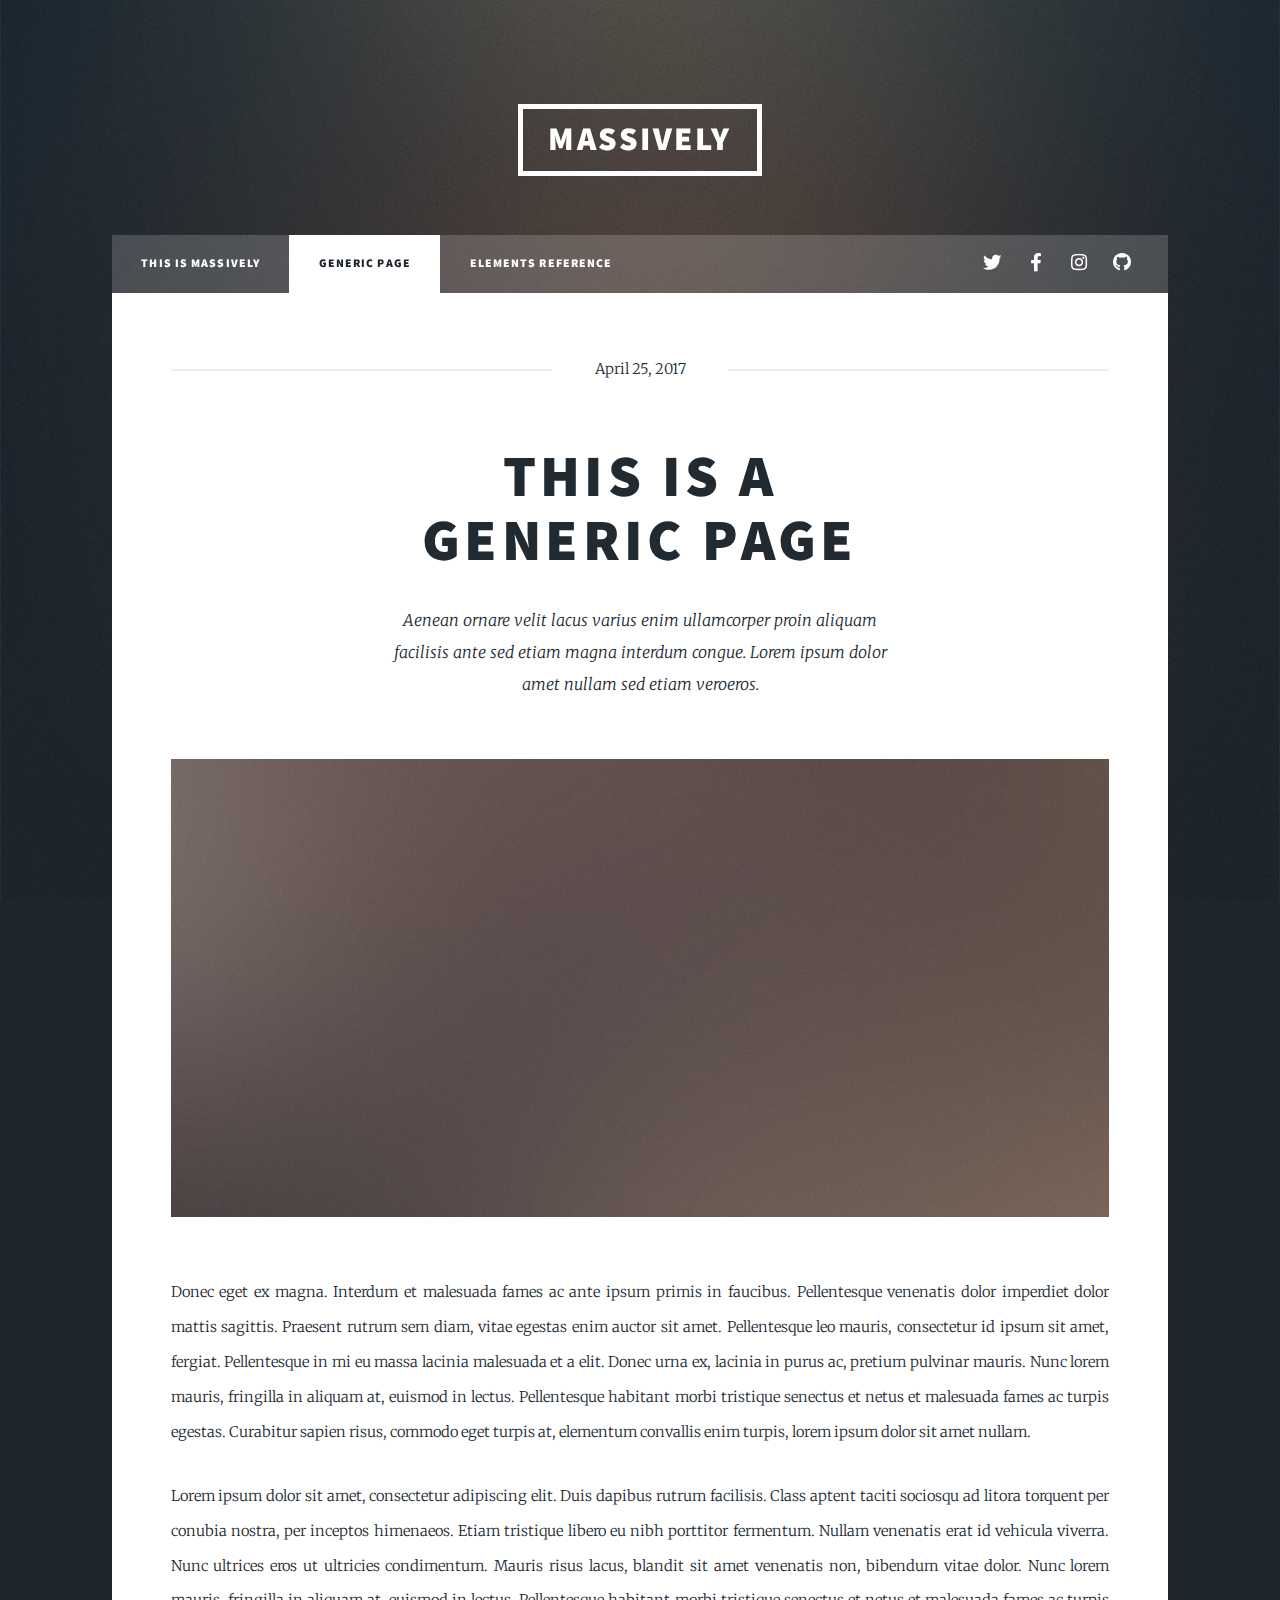
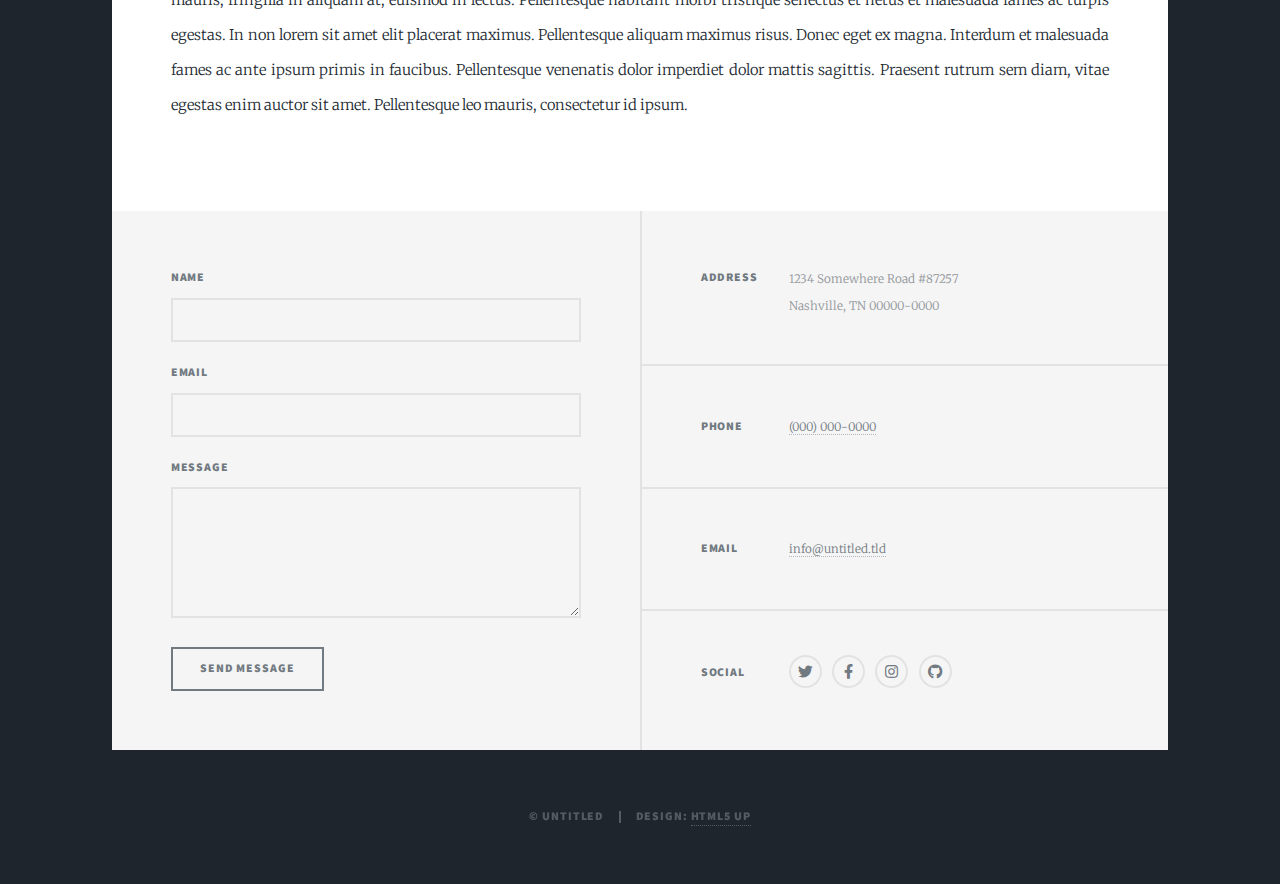
<file: generic.html>
<!DOCTYPE HTML>

<html>
	<head>
		<title>Generic Page - Massively by HTML5 UP</title>
		<meta charset="utf-8" />
		<meta name="viewport" content="width=device-width, initial-scale=1, user-scalable=no" />
		<link rel="stylesheet" href="assets/css/main.css" />
		<noscript><link rel="stylesheet" href="assets/css/noscript.css" /></noscript>
	</head>
	<body class="is-preload">

		<!-- Wrapper -->
			<div id="wrapper">

				<!-- Header -->
					<header id="header">
						<a href="index.html" class="logo">Massively</a>
					</header>

				<!-- Nav -->
					<nav id="nav">
						<ul class="links">
							<li><a href="index.html">This is Massively</a></li>
							<li class="active"><a href="generic.html">Generic Page</a></li>
							<li><a href="elements.html">Elements Reference</a></li>
						</ul>
						<ul class="icons">
							<li><a href="#" class="icon brands fa-twitter"><span class="label">Twitter</span></a></li>
							<li><a href="#" class="icon brands fa-facebook-f"><span class="label">Facebook</span></a></li>
							<li><a href="#" class="icon brands fa-instagram"><span class="label">Instagram</span></a></li>
							<li><a href="#" class="icon brands fa-github"><span class="label">GitHub</span></a></li>
						</ul>
					</nav>

				<!-- Main -->
					<div id="main">

						<!-- Post -->
							<section class="post">
								<header class="major">
									<span class="date">April 25, 2017</span>
									<h1>This is a<br />
									Generic Page</h1>
									<p>Aenean ornare velit lacus varius enim ullamcorper proin aliquam<br />
									facilisis ante sed etiam magna interdum congue. Lorem ipsum dolor<br />
									amet nullam sed etiam veroeros.</p>
								</header>
								<div class="image main"><img src="images/pic01.jpg" alt="" /></div>
								<p>Donec eget ex magna. Interdum et malesuada fames ac ante ipsum primis in faucibus. Pellentesque venenatis dolor imperdiet dolor mattis sagittis. Praesent rutrum sem diam, vitae egestas enim auctor sit amet. Pellentesque leo mauris, consectetur id ipsum sit amet, fergiat. Pellentesque in mi eu massa lacinia malesuada et a elit. Donec urna ex, lacinia in purus ac, pretium pulvinar mauris. Nunc lorem mauris, fringilla in aliquam at, euismod in lectus. Pellentesque habitant morbi tristique senectus et netus et malesuada fames ac turpis egestas. Curabitur sapien risus, commodo eget turpis at, elementum convallis enim turpis, lorem ipsum dolor sit amet nullam.</p>
								<p>Lorem ipsum dolor sit amet, consectetur adipiscing elit. Duis dapibus rutrum facilisis. Class aptent taciti sociosqu ad litora torquent per conubia nostra, per inceptos himenaeos. Etiam tristique libero eu nibh porttitor fermentum. Nullam venenatis erat id vehicula viverra. Nunc ultrices eros ut ultricies condimentum. Mauris risus lacus, blandit sit amet venenatis non, bibendum vitae dolor. Nunc lorem mauris, fringilla in aliquam at, euismod in lectus. Pellentesque habitant morbi tristique senectus et netus et malesuada fames ac turpis egestas. In non lorem sit amet elit placerat maximus. Pellentesque aliquam maximus risus. Donec eget ex magna. Interdum et malesuada fames ac ante ipsum primis in faucibus. Pellentesque venenatis dolor imperdiet dolor mattis sagittis. Praesent rutrum sem diam, vitae egestas enim auctor sit amet. Pellentesque leo mauris, consectetur id ipsum.</p>
							</section>

					</div>

				<!-- Footer -->
					<footer id="footer">
						<section>
							<form method="post" action="#">
								<div class="fields">
									<div class="field">
										<label for="name">Name</label>
										<input type="text" name="name" id="name" />
									</div>
									<div class="field">
										<label for="email">Email</label>
										<input type="text" name="email" id="email" />
									</div>
									<div class="field">
										<label for="message">Message</label>
										<textarea name="message" id="message" rows="3"></textarea>
									</div>
								</div>
								<ul class="actions">
									<li><input type="submit" value="Send Message" /></li>
								</ul>
							</form>
						</section>
						<section class="split contact">
							<section class="alt">
								<h3>Address</h3>
								<p>1234 Somewhere Road #87257<br />
								Nashville, TN 00000-0000</p>
							</section>
							<section>
								<h3>Phone</h3>
								<p><a href="#">(000) 000-0000</a></p>
							</section>
							<section>
								<h3>Email</h3>
								<p><a href="#">info@untitled.tld</a></p>
							</section>
							<section>
								<h3>Social</h3>
								<ul class="icons alt">
									<li><a href="#" class="icon brands alt fa-twitter"><span class="label">Twitter</span></a></li>
									<li><a href="#" class="icon brands alt fa-facebook-f"><span class="label">Facebook</span></a></li>
									<li><a href="#" class="icon brands alt fa-instagram"><span class="label">Instagram</span></a></li>
									<li><a href="#" class="icon brands alt fa-github"><span class="label">GitHub</span></a></li>
								</ul>
							</section>
						</section>
					</footer>

				<!-- Copyright -->
					<div id="copyright">
						<ul><li>&copy; Untitled</li><li>Design: <a href="https://html5up.net">HTML5 UP</a></li></ul>
					</div>

			</div>

		<!-- Scripts -->
			<script src="assets/js/jquery.min.js"></script>
			<script src="assets/js/jquery.scrollex.min.js"></script>
			<script src="assets/js/jquery.scrolly.min.js"></script>
			<script src="assets/js/browser.min.js"></script>
			<script src="assets/js/breakpoints.min.js"></script>
			<script src="assets/js/util.js"></script>
			<script src="assets/js/main.js"></script>

	</body>
</html>
</file>
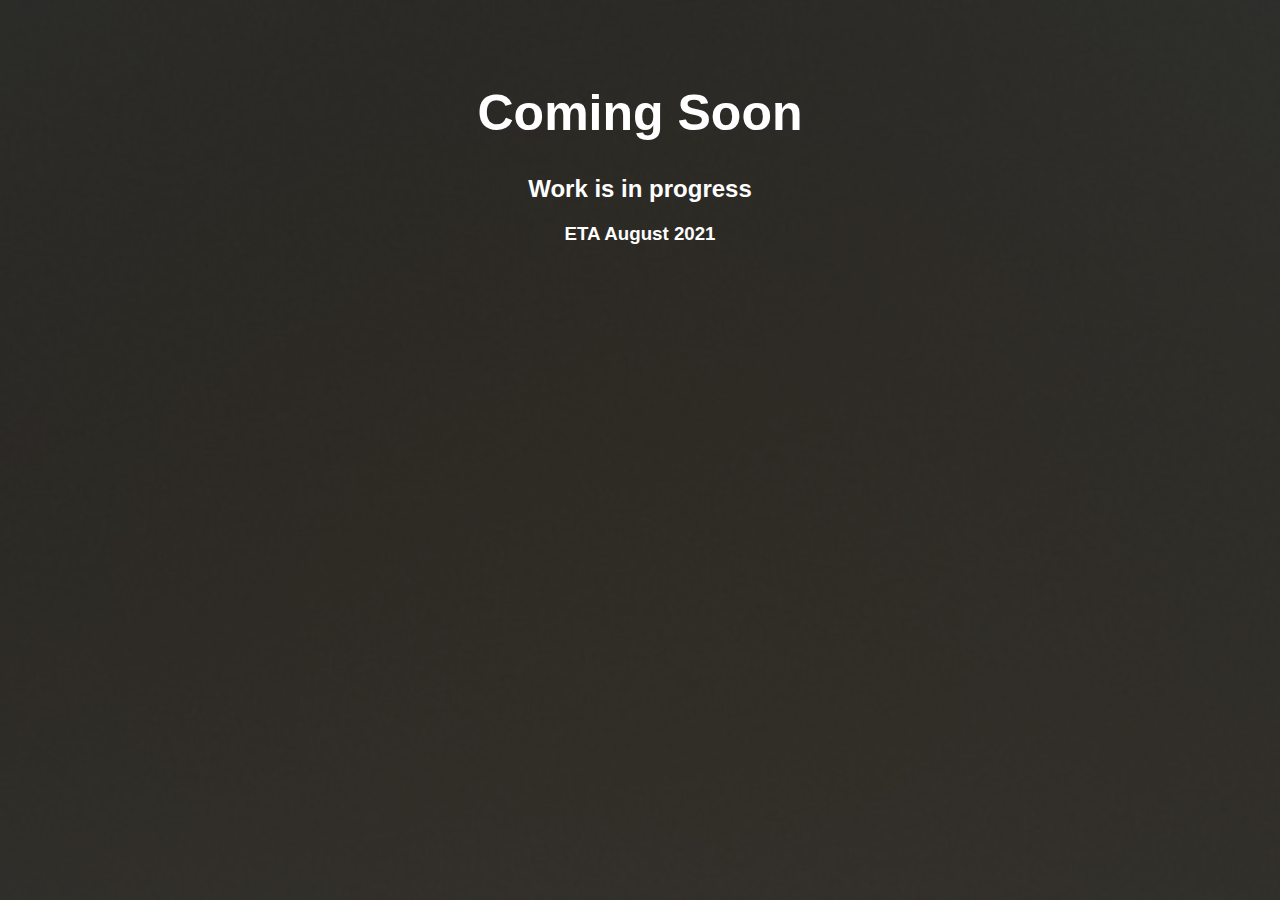
<file: loading.html>
<!DOCTYPE html>
<html>
    <head>
        
        <title>Coming soon</title>
        <link rel="stylesheet" href="assets/css/coming.css"><link>
        

    </head>
    <body>
        

        <section class="landing">
            <div class="landing-inner">
              
              
              <h1>Coming Soon</h1>
              <h2>Work is in progress</h2>
              <h3>ETA August 2021</h3>
              <div class="countdown" id="down"></div>
            </div>
        </section>
        <script src="assets/js/coming.js"></script>
    
    </body>
</html>
</file>
<file: assets/css/coming.css>
* {
  box-sizing: border-box;
}

html,
body {
  margin: 0;
  font-family: Arial, 'Helvetica Neue', Helvetica, sans-serif;
  color: #fff;
  background: #333;
  overflow: hidden;
}

.landing-inner {
  position: absolute;
  top: 0;
  left: 0;
  width: 100%;
  height: 100%;
  background: rgba(0, 0, 0, 0.7);
  text-align: center;
  padding-top: 50px;
}

.landing {
  position: relative;
  background-image: url("../../images/pic02.jpg");
  background-size: cover;
  background-position: center;
  height: 100vh;
}

.landing h1 {
  font-size: 50px;
}

.landing p {
  font-size: 20px;
}

.countdown {
  font-size: 50px;
  display: flex;
  justify-content: center;
  align-items: center;
  text-align: center;
}

.countdown div {
  padding: 20px;
  border: 1px #fff solid;
  border-radius: 10px;
  background: #000;
  opacity: 0.7;
  margin: 5px;
}

.countdown div:first-child {
  background: #17a2b8;
}

.countdown span {
  display: block;
  font-size: 25px;
}

@media (max-width: 650px) {
  .landing img {
    width: 70%;
  }

  .landing h1 {
    font-size: 40px;
  }

  .countdown {
    font-size: 30px;
    flex-direction: column;
  }

  .countdown div {
    display: none;
  }

  .countdown div:first-child {
    display: block;
    width: 80%;
    padding: 10px;
  }
}


@media (max-height: 600px) {
  img {
    width: 20%;
  }

  p {
    display: none;
  }
}

@media (max-height: 400px) {
   img {
    padding-bottom: 30px;
  }
  
  h1 {
    display: none;
  }
}
</file>
<file: assets/css/main.css>
@import url(fontawesome-all.min.css);
@import url("https://fonts.googleapis.com/css?family=Merriweather:300,700,300italic,700italic|Source+Sans+Pro:900");

/*
	Massively by HTML5 UP
	html5up.net | @ajlkn
	Free for personal and commercial use under the CCA 3.0 license (html5up.net/license)
*/

html, body, div, span, applet, object,
iframe, h1, h2, h3, h4, h5, h6, p, blockquote,
pre, a, abbr, acronym, address, big, cite,
code, del, dfn, em, img, ins, kbd, q, s, samp,
small, strike, strong, sub, sup, tt, var, b,
u, i, center, dl, dt, dd, ol, ul, li, fieldset,
form, label, legend, table, caption, tbody,
tfoot, thead, tr, th, td, article, aside,
canvas, details, embed, figure, figcaption,
footer, header, hgroup, menu, nav, output, ruby,
section, summary, time, mark, audio, video {
	margin: 0;
	padding: 0;
	border: 0;
	font-size: 100%;
	font: inherit;
	vertical-align: baseline;}

article, aside, details, figcaption, figure,
footer, header, hgroup, menu, nav, section {
	display: block;}

body {
	line-height: 1;
}

ol, ul {
	list-style: none;
}

blockquote, q {
	quotes: none;
}

	blockquote:before, blockquote:after, q:before, q:after {
		content: '';
		content: none;
	}

table {
	border-collapse: collapse;
	border-spacing: 0;
}

body {
	-webkit-text-size-adjust: none;
}

mark {
	background-color: transparent;
	color: inherit;
}

input::-moz-focus-inner {
	border: 0;
	padding: 0;
}

input, select, textarea {
	-moz-appearance: none;
	-webkit-appearance: none;
	-ms-appearance: none;
	appearance: none;
}

/* Basic */

	@-ms-viewport {
		width: device-width;
	}

	body {
		-ms-overflow-style: scrollbar;
	}

	@media screen and (max-width: 480px) {

		html, body {
			min-width: 320px;
		}

	}

	html {
		box-sizing: border-box;
	}

	*, *:before, *:after {
		box-sizing: inherit;
	}

	body {
		background-color: #1e252d;
	}

		body.is-preload *, body.is-preload *:before, body.is-preload *:after {
			-moz-animation: none !important;
			-webkit-animation: none !important;
			-ms-animation: none !important;
			animation: none !important;
			-moz-transition: none !important;
			-webkit-transition: none !important;
			-ms-transition: none !important;
			transition: none !important;
		}

/* Type */

	html {
		font-size: 16pt;
	}

		@media screen and (max-width: 1680px) {

			html {
				font-size: 12pt;
			}

		}

		@media screen and (max-width: 1280px) {

			html {
				font-size: 11pt;
			}

		}

		@media screen and (max-width: 360px) {

			html {
				font-size: 10pt;
			}

		}

	body {
		color: #212931;
	}

	body, input, select, textarea {
		font-family: "Merriweather", Georgia, serif;
		font-weight: 300;
		font-size: 1rem;
		line-height: 2.375;
	}

	a {
		-moz-transition: color 0.2s ease-in-out, background-color 0.2s ease-in-out, border-color 0.2s ease-in-out, box-shadow 0.2s ease-in-out;
		-webkit-transition: color 0.2s ease-in-out, background-color 0.2s ease-in-out, border-color 0.2s ease-in-out, box-shadow 0.2s ease-in-out;
		-ms-transition: color 0.2s ease-in-out, background-color 0.2s ease-in-out, border-color 0.2s ease-in-out, box-shadow 0.2s ease-in-out;
		transition: color 0.2s ease-in-out, background-color 0.2s ease-in-out, border-color 0.2s ease-in-out, box-shadow 0.2s ease-in-out;
		border-bottom: dotted 1px;
		text-decoration: none;
	}

		a:hover {
			border-bottom-color: transparent;
		}

	strong, b {
		font-weight: 600;
	}

	em, i {
		font-style: italic;
	}

	p {
		text-align: justify;
		margin: 0 0 2rem 0;
	}

	h1, h2, h3, h4, h5, h6 {
		font-family: "Source Sans Pro", Helvetica, sans-serif;
		font-weight: 900;
		line-height: 1.5;
		letter-spacing: 0.075em;
		text-transform: uppercase;
		margin: 0 0 1rem 0;
	}

		h1 a, h2 a, h3 a, h4 a, h5 a, h6 a {
			border-bottom: 0;
			color: inherit;
			text-decoration: none;
		}

	h1 {
		font-size: 4rem;
		line-height: 1.1;
		margin: 0 0 2rem 0;
	}

	h2 {
		font-size: 1.75rem;
		line-height: 1.3;
		margin: 0 0 1.5rem 0;
	}

	h3 {
		font-size: 1.25rem;
		margin: 0 0 1.5rem 0;
	}

	h4 {
		font-size: 1rem;
	}

	h5 {
		font-size: 0.9rem;
	}

	h6 {
		font-size: 0.8rem;
	}

	sub {
		font-size: 0.8rem;
		position: relative;
		top: 0.5rem;
	}

	sup {
		font-size: 0.8rem;
		position: relative;
		top: -0.5rem;
	}

	blockquote {
		border-left: solid 4px;
		font-style: italic;
		margin: 0 0 2rem 0;
		padding: 0.5rem 0 0.5rem 2rem;
	}

	code {
		border: solid 2px;
		font-family: "Courier New", monospace;
		font-size: 0.9rem;
		margin: 0 0.25rem;
		padding: 0.25rem 0.65rem;
	}

	pre {
		-webkit-overflow-scrolling: touch;
		font-family: "Courier New", monospace;
		font-size: 0.9rem;
		margin: 0 0 2rem 0;
	}

		pre code {
			display: block;
			line-height: 1.75;
			padding: 1rem 1.5rem;
			overflow-x: auto;
		}

	hr {
		border: 0;
		border-bottom: solid 2px;
		margin: 3rem 0;
	}

		hr.major {
			margin: 5rem 0;
		}

	.align-left {
		text-align: left;
	}

	.align-center {
		text-align: center;
	}

	.align-right {
		text-align: right;
	}

	input, select, textarea {
		color: #212931;
	}

	a {
		color: #212931;
		border-bottom-color: rgba(33, 41, 49, 0.5);
	}

		a:hover {
			border-bottom-color: transparent;
			color: #18bfef !important;
		}

	strong, b {
		color: #212931;
	}

	h1, h2, h3, h4, h5, h6 {
		color: #212931;
	}

	blockquote {
		border-left-color: #eeeeee;
	}

	code {
		background: rgba(220, 220, 220, 0.25);
		border-color: #eeeeee;
	}

	hr {
		border-bottom-color: #eeeeee;
	}

/* Row */

	.row {
		display: flex;
		flex-wrap: wrap;
		box-sizing: border-box;
		align-items: stretch;
	}

		.row > * {
			box-sizing: border-box;
		}

		.row.gtr-uniform > * > :last-child {
			margin-bottom: 0;
		}

		.row.aln-left {
			justify-content: flex-start;
		}

		.row.aln-center {
			justify-content: center;
		}

		.row.aln-right {
			justify-content: flex-end;
		}

		.row.aln-top {
			align-items: flex-start;
		}

		.row.aln-middle {
			align-items: center;
		}

		.row.aln-bottom {
			align-items: flex-end;
		}

		.row > .imp {
			order: -1;
		}

		.row > .col-1 {
			width: 8.33333%;
		}

		.row > .off-1 {
			margin-left: 8.33333%;
		}

		.row > .col-2 {
			width: 16.66667%;
		}

		.row > .off-2 {
			margin-left: 16.66667%;
		}

		.row > .col-3 {
			width: 25%;
		}

		.row > .off-3 {
			margin-left: 25%;
		}

		.row > .col-4 {
			width: 33.33333%;
		}

		.row > .off-4 {
			margin-left: 33.33333%;
		}

		.row > .col-5 {
			width: 41.66667%;
		}

		.row > .off-5 {
			margin-left: 41.66667%;
		}

		.row > .col-6 {
			width: 50%;
		}

		.row > .off-6 {
			margin-left: 50%;
		}

		.row > .col-7 {
			width: 58.33333%;
		}

		.row > .off-7 {
			margin-left: 58.33333%;
		}

		.row > .col-8 {
			width: 66.66667%;
		}

		.row > .off-8 {
			margin-left: 66.66667%;
		}

		.row > .col-9 {
			width: 75%;
		}

		.row > .off-9 {
			margin-left: 75%;
		}

		.row > .col-10 {
			width: 83.33333%;
		}

		.row > .off-10 {
			margin-left: 83.33333%;
		}

		.row > .col-11 {
			width: 91.66667%;
		}

		.row > .off-11 {
			margin-left: 91.66667%;
		}

		.row > .col-12 {
			width: 100%;
		}

		.row > .off-12 {
			margin-left: 100%;
		}

		.row.gtr-0 {
			margin-top: 0;
			margin-left: 0rem;
		}

			.row.gtr-0 > * {
				padding: 0 0 0 0rem;
			}

			.row.gtr-0.gtr-uniform {
				margin-top: 0rem;
			}

				.row.gtr-0.gtr-uniform > * {
					padding-top: 0rem;
				}

		.row.gtr-25 {
			margin-top: 0;
			margin-left: -0.375rem;
		}

			.row.gtr-25 > * {
				padding: 0 0 0 0.375rem;
			}

			.row.gtr-25.gtr-uniform {
				margin-top: -0.375rem;
			}

				.row.gtr-25.gtr-uniform > * {
					padding-top: 0.375rem;
				}

		.row.gtr-50 {
			margin-top: 0;
			margin-left: -0.75rem;
		}

			.row.gtr-50 > * {
				padding: 0 0 0 0.75rem;
			}

			.row.gtr-50.gtr-uniform {
				margin-top: -0.75rem;
			}

				.row.gtr-50.gtr-uniform > * {
					padding-top: 0.75rem;
				}

		.row {
			margin-top: 0;
			margin-left: -1.5rem;
		}

			.row > * {
				padding: 0 0 0 1.5rem;
			}

			.row.gtr-uniform {
				margin-top: -1.5rem;
			}

				.row.gtr-uniform > * {
					padding-top: 1.5rem;
				}

		.row.gtr-150 {
			margin-top: 0;
			margin-left: -2.25rem;
		}

			.row.gtr-150 > * {
				padding: 0 0 0 2.25rem;
			}

			.row.gtr-150.gtr-uniform {
				margin-top: -2.25rem;
			}

				.row.gtr-150.gtr-uniform > * {
					padding-top: 2.25rem;
				}

		.row.gtr-200 {
			margin-top: 0;
			margin-left: -3rem;
		}

			.row.gtr-200 > * {
				padding: 0 0 0 3rem;
			}

			.row.gtr-200.gtr-uniform {
				margin-top: -3rem;
			}

				.row.gtr-200.gtr-uniform > * {
					padding-top: 3rem;
				}

		@media screen and (max-width: 1680px) {

			.row {
				display: flex;
				flex-wrap: wrap;
				box-sizing: border-box;
				align-items: stretch;
			}

				.row > * {
					box-sizing: border-box;
				}

				.row.gtr-uniform > * > :last-child {
					margin-bottom: 0;
				}

				.row.aln-left {
					justify-content: flex-start;
				}

				.row.aln-center {
					justify-content: center;
				}

				.row.aln-right {
					justify-content: flex-end;
				}

				.row.aln-top {
					align-items: flex-start;
				}

				.row.aln-middle {
					align-items: center;
				}

				.row.aln-bottom {
					align-items: flex-end;
				}

				.row > .imp-xlarge {
					order: -1;
				}

				.row > .col-1-xlarge {
					width: 8.33333%;
				}

				.row > .off-1-xlarge {
					margin-left: 8.33333%;
				}

				.row > .col-2-xlarge {
					width: 16.66667%;
				}

				.row > .off-2-xlarge {
					margin-left: 16.66667%;
				}

				.row > .col-3-xlarge {
					width: 25%;
				}

				.row > .off-3-xlarge {
					margin-left: 25%;
				}

				.row > .col-4-xlarge {
					width: 33.33333%;
				}

				.row > .off-4-xlarge {
					margin-left: 33.33333%;
				}

				.row > .col-5-xlarge {
					width: 41.66667%;
				}

				.row > .off-5-xlarge {
					margin-left: 41.66667%;
				}

				.row > .col-6-xlarge {
					width: 50%;
				}

				.row > .off-6-xlarge {
					margin-left: 50%;
				}

				.row > .col-7-xlarge {
					width: 58.33333%;
				}

				.row > .off-7-xlarge {
					margin-left: 58.33333%;
				}

				.row > .col-8-xlarge {
					width: 66.66667%;
				}

				.row > .off-8-xlarge {
					margin-left: 66.66667%;
				}

				.row > .col-9-xlarge {
					width: 75%;
				}

				.row > .off-9-xlarge {
					margin-left: 75%;
				}

				.row > .col-10-xlarge {
					width: 83.33333%;
				}

				.row > .off-10-xlarge {
					margin-left: 83.33333%;
				}

				.row > .col-11-xlarge {
					width: 91.66667%;
				}

				.row > .off-11-xlarge {
					margin-left: 91.66667%;
				}

				.row > .col-12-xlarge {
					width: 100%;
				}

				.row > .off-12-xlarge {
					margin-left: 100%;
				}

				.row.gtr-0 {
					margin-top: 0;
					margin-left: 0rem;
				}

					.row.gtr-0 > * {
						padding: 0 0 0 0rem;
					}

					.row.gtr-0.gtr-uniform {
						margin-top: 0rem;
					}

						.row.gtr-0.gtr-uniform > * {
							padding-top: 0rem;
						}

				.row.gtr-25 {
					margin-top: 0;
					margin-left: -0.375rem;
				}

					.row.gtr-25 > * {
						padding: 0 0 0 0.375rem;
					}

					.row.gtr-25.gtr-uniform {
						margin-top: -0.375rem;
					}

						.row.gtr-25.gtr-uniform > * {
							padding-top: 0.375rem;
						}

				.row.gtr-50 {
					margin-top: 0;
					margin-left: -0.75rem;
				}

					.row.gtr-50 > * {
						padding: 0 0 0 0.75rem;
					}

					.row.gtr-50.gtr-uniform {
						margin-top: -0.75rem;
					}

						.row.gtr-50.gtr-uniform > * {
							padding-top: 0.75rem;
						}

				.row {
					margin-top: 0;
					margin-left: -1.5rem;
				}

					.row > * {
						padding: 0 0 0 1.5rem;
					}

					.row.gtr-uniform {
						margin-top: -1.5rem;
					}

						.row.gtr-uniform > * {
							padding-top: 1.5rem;
						}

				.row.gtr-150 {
					margin-top: 0;
					margin-left: -2.25rem;
				}

					.row.gtr-150 > * {
						padding: 0 0 0 2.25rem;
					}

					.row.gtr-150.gtr-uniform {
						margin-top: -2.25rem;
					}

						.row.gtr-150.gtr-uniform > * {
							padding-top: 2.25rem;
						}

				.row.gtr-200 {
					margin-top: 0;
					margin-left: -3rem;
				}

					.row.gtr-200 > * {
						padding: 0 0 0 3rem;
					}

					.row.gtr-200.gtr-uniform {
						margin-top: -3rem;
					}

						.row.gtr-200.gtr-uniform > * {
							padding-top: 3rem;
						}

		}

		@media screen and (max-width: 1280px) {

			.row {
				display: flex;
				flex-wrap: wrap;
				box-sizing: border-box;
				align-items: stretch;
			}

				.row > * {
					box-sizing: border-box;
				}

				.row.gtr-uniform > * > :last-child {
					margin-bottom: 0;
				}

				.row.aln-left {
					justify-content: flex-start;
				}

				.row.aln-center {
					justify-content: center;
				}

				.row.aln-right {
					justify-content: flex-end;
				}

				.row.aln-top {
					align-items: flex-start;
				}

				.row.aln-middle {
					align-items: center;
				}

				.row.aln-bottom {
					align-items: flex-end;
				}

				.row > .imp-large {
					order: -1;
				}

				.row > .col-1-large {
					width: 8.33333%;
				}

				.row > .off-1-large {
					margin-left: 8.33333%;
				}

				.row > .col-2-large {
					width: 16.66667%;
				}

				.row > .off-2-large {
					margin-left: 16.66667%;
				}

				.row > .col-3-large {
					width: 25%;
				}

				.row > .off-3-large {
					margin-left: 25%;
				}

				.row > .col-4-large {
					width: 33.33333%;
				}

				.row > .off-4-large {
					margin-left: 33.33333%;
				}

				.row > .col-5-large {
					width: 41.66667%;
				}

				.row > .off-5-large {
					margin-left: 41.66667%;
				}

				.row > .col-6-large {
					width: 50%;
				}

				.row > .off-6-large {
					margin-left: 50%;
				}

				.row > .col-7-large {
					width: 58.33333%;
				}

				.row > .off-7-large {
					margin-left: 58.33333%;
				}

				.row > .col-8-large {
					width: 66.66667%;
				}

				.row > .off-8-large {
					margin-left: 66.66667%;
				}

				.row > .col-9-large {
					width: 75%;
				}

				.row > .off-9-large {
					margin-left: 75%;
				}

				.row > .col-10-large {
					width: 83.33333%;
				}

				.row > .off-10-large {
					margin-left: 83.33333%;
				}

				.row > .col-11-large {
					width: 91.66667%;
				}

				.row > .off-11-large {
					margin-left: 91.66667%;
				}

				.row > .col-12-large {
					width: 100%;
				}

				.row > .off-12-large {
					margin-left: 100%;
				}

				.row.gtr-0 {
					margin-top: 0;
					margin-left: 0rem;
				}

					.row.gtr-0 > * {
						padding: 0 0 0 0rem;
					}

					.row.gtr-0.gtr-uniform {
						margin-top: 0rem;
					}

						.row.gtr-0.gtr-uniform > * {
							padding-top: 0rem;
						}

				.row.gtr-25 {
					margin-top: 0;
					margin-left: -0.375rem;
				}

					.row.gtr-25 > * {
						padding: 0 0 0 0.375rem;
					}

					.row.gtr-25.gtr-uniform {
						margin-top: -0.375rem;
					}

						.row.gtr-25.gtr-uniform > * {
							padding-top: 0.375rem;
						}

				.row.gtr-50 {
					margin-top: 0;
					margin-left: -0.75rem;
				}

					.row.gtr-50 > * {
						padding: 0 0 0 0.75rem;
					}

					.row.gtr-50.gtr-uniform {
						margin-top: -0.75rem;
					}

						.row.gtr-50.gtr-uniform > * {
							padding-top: 0.75rem;
						}

				.row {
					margin-top: 0;
					margin-left: -1.5rem;
				}

					.row > * {
						padding: 0 0 0 1.5rem;
					}

					.row.gtr-uniform {
						margin-top: -1.5rem;
					}

						.row.gtr-uniform > * {
							padding-top: 1.5rem;
						}

				.row.gtr-150 {
					margin-top: 0;
					margin-left: -2.25rem;
				}

					.row.gtr-150 > * {
						padding: 0 0 0 2.25rem;
					}

					.row.gtr-150.gtr-uniform {
						margin-top: -2.25rem;
					}

						.row.gtr-150.gtr-uniform > * {
							padding-top: 2.25rem;
						}

				.row.gtr-200 {
					margin-top: 0;
					margin-left: -3rem;
				}

					.row.gtr-200 > * {
						padding: 0 0 0 3rem;
					}

					.row.gtr-200.gtr-uniform {
						margin-top: -3rem;
					}

						.row.gtr-200.gtr-uniform > * {
							padding-top: 3rem;
						}

		}

		@media screen and (max-width: 980px) {

			.row {
				display: flex;
				flex-wrap: wrap;
				box-sizing: border-box;
				align-items: stretch;
			}

				.row > * {
					box-sizing: border-box;
				}

				.row.gtr-uniform > * > :last-child {
					margin-bottom: 0;
				}

				.row.aln-left {
					justify-content: flex-start;
				}

				.row.aln-center {
					justify-content: center;
				}

				.row.aln-right {
					justify-content: flex-end;
				}

				.row.aln-top {
					align-items: flex-start;
				}

				.row.aln-middle {
					align-items: center;
				}

				.row.aln-bottom {
					align-items: flex-end;
				}

				.row > .imp-medium {
					order: -1;
				}

				.row > .col-1-medium {
					width: 8.33333%;
				}

				.row > .off-1-medium {
					margin-left: 8.33333%;
				}

				.row > .col-2-medium {
					width: 16.66667%;
				}

				.row > .off-2-medium {
					margin-left: 16.66667%;
				}

				.row > .col-3-medium {
					width: 25%;
				}

				.row > .off-3-medium {
					margin-left: 25%;
				}

				.row > .col-4-medium {
					width: 33.33333%;
				}

				.row > .off-4-medium {
					margin-left: 33.33333%;
				}

				.row > .col-5-medium {
					width: 41.66667%;
				}

				.row > .off-5-medium {
					margin-left: 41.66667%;
				}

				.row > .col-6-medium {
					width: 50%;
				}

				.row > .off-6-medium {
					margin-left: 50%;
				}

				.row > .col-7-medium {
					width: 58.33333%;
				}

				.row > .off-7-medium {
					margin-left: 58.33333%;
				}

				.row > .col-8-medium {
					width: 66.66667%;
				}

				.row > .off-8-medium {
					margin-left: 66.66667%;
				}

				.row > .col-9-medium {
					width: 75%;
				}

				.row > .off-9-medium {
					margin-left: 75%;
				}

				.row > .col-10-medium {
					width: 83.33333%;
				}

				.row > .off-10-medium {
					margin-left: 83.33333%;
				}

				.row > .col-11-medium {
					width: 91.66667%;
				}

				.row > .off-11-medium {
					margin-left: 91.66667%;
				}

				.row > .col-12-medium {
					width: 100%;
				}

				.row > .off-12-medium {
					margin-left: 100%;
				}

				.row.gtr-0 {
					margin-top: 0;
					margin-left: 0rem;
				}

					.row.gtr-0 > * {
						padding: 0 0 0 0rem;
					}

					.row.gtr-0.gtr-uniform {
						margin-top: 0rem;
					}

						.row.gtr-0.gtr-uniform > * {
							padding-top: 0rem;
						}

				.row.gtr-25 {
					margin-top: 0;
					margin-left: -0.375rem;
				}

					.row.gtr-25 > * {
						padding: 0 0 0 0.375rem;
					}

					.row.gtr-25.gtr-uniform {
						margin-top: -0.375rem;
					}

						.row.gtr-25.gtr-uniform > * {
							padding-top: 0.375rem;
						}

				.row.gtr-50 {
					margin-top: 0;
					margin-left: -0.75rem;
				}

					.row.gtr-50 > * {
						padding: 0 0 0 0.75rem;
					}

					.row.gtr-50.gtr-uniform {
						margin-top: -0.75rem;
					}

						.row.gtr-50.gtr-uniform > * {
							padding-top: 0.75rem;
						}

				.row {
					margin-top: 0;
					margin-left: -1.5rem;
				}

					.row > * {
						padding: 0 0 0 1.5rem;
					}

					.row.gtr-uniform {
						margin-top: -1.5rem;
					}

						.row.gtr-uniform > * {
							padding-top: 1.5rem;
						}

				.row.gtr-150 {
					margin-top: 0;
					margin-left: -2.25rem;
				}

					.row.gtr-150 > * {
						padding: 0 0 0 2.25rem;
					}

					.row.gtr-150.gtr-uniform {
						margin-top: -2.25rem;
					}

						.row.gtr-150.gtr-uniform > * {
							padding-top: 2.25rem;
						}

				.row.gtr-200 {
					margin-top: 0;
					margin-left: -3rem;
				}

					.row.gtr-200 > * {
						padding: 0 0 0 3rem;
					}

					.row.gtr-200.gtr-uniform {
						margin-top: -3rem;
					}

						.row.gtr-200.gtr-uniform > * {
							padding-top: 3rem;
						}

		}

		@media screen and (max-width: 736px) {

			.row {
				display: flex;
				flex-wrap: wrap;
				box-sizing: border-box;
				align-items: stretch;
			}

				.row > * {
					box-sizing: border-box;
				}

				.row.gtr-uniform > * > :last-child {
					margin-bottom: 0;
				}

				.row.aln-left {
					justify-content: flex-start;
				}

				.row.aln-center {
					justify-content: center;
				}

				.row.aln-right {
					justify-content: flex-end;
				}

				.row.aln-top {
					align-items: flex-start;
				}

				.row.aln-middle {
					align-items: center;
				}

				.row.aln-bottom {
					align-items: flex-end;
				}

				.row > .imp-small {
					order: -1;
				}

				.row > .col-1-small {
					width: 8.33333%;
				}

				.row > .off-1-small {
					margin-left: 8.33333%;
				}

				.row > .col-2-small {
					width: 16.66667%;
				}

				.row > .off-2-small {
					margin-left: 16.66667%;
				}

				.row > .col-3-small {
					width: 25%;
				}

				.row > .off-3-small {
					margin-left: 25%;
				}

				.row > .col-4-small {
					width: 33.33333%;
				}

				.row > .off-4-small {
					margin-left: 33.33333%;
				}

				.row > .col-5-small {
					width: 41.66667%;
				}

				.row > .off-5-small {
					margin-left: 41.66667%;
				}

				.row > .col-6-small {
					width: 50%;
				}

				.row > .off-6-small {
					margin-left: 50%;
				}

				.row > .col-7-small {
					width: 58.33333%;
				}

				.row > .off-7-small {
					margin-left: 58.33333%;
				}

				.row > .col-8-small {
					width: 66.66667%;
				}

				.row > .off-8-small {
					margin-left: 66.66667%;
				}

				.row > .col-9-small {
					width: 75%;
				}

				.row > .off-9-small {
					margin-left: 75%;
				}

				.row > .col-10-small {
					width: 83.33333%;
				}

				.row > .off-10-small {
					margin-left: 83.33333%;
				}

				.row > .col-11-small {
					width: 91.66667%;
				}

				.row > .off-11-small {
					margin-left: 91.66667%;
				}

				.row > .col-12-small {
					width: 100%;
				}

				.row > .off-12-small {
					margin-left: 100%;
				}

				.row.gtr-0 {
					margin-top: 0;
					margin-left: 0rem;
				}

					.row.gtr-0 > * {
						padding: 0 0 0 0rem;
					}

					.row.gtr-0.gtr-uniform {
						margin-top: 0rem;
					}

						.row.gtr-0.gtr-uniform > * {
							padding-top: 0rem;
						}

				.row.gtr-25 {
					margin-top: 0;
					margin-left: -0.375rem;
				}

					.row.gtr-25 > * {
						padding: 0 0 0 0.375rem;
					}

					.row.gtr-25.gtr-uniform {
						margin-top: -0.375rem;
					}

						.row.gtr-25.gtr-uniform > * {
							padding-top: 0.375rem;
						}

				.row.gtr-50 {
					margin-top: 0;
					margin-left: -0.75rem;
				}

					.row.gtr-50 > * {
						padding: 0 0 0 0.75rem;
					}

					.row.gtr-50.gtr-uniform {
						margin-top: -0.75rem;
					}

						.row.gtr-50.gtr-uniform > * {
							padding-top: 0.75rem;
						}

				.row {
					margin-top: 0;
					margin-left: -1.5rem;
				}

					.row > * {
						padding: 0 0 0 1.5rem;
					}

					.row.gtr-uniform {
						margin-top: -1.5rem;
					}

						.row.gtr-uniform > * {
							padding-top: 1.5rem;
						}

				.row.gtr-150 {
					margin-top: 0;
					margin-left: -2.25rem;
				}

					.row.gtr-150 > * {
						padding: 0 0 0 2.25rem;
					}

					.row.gtr-150.gtr-uniform {
						margin-top: -2.25rem;
					}

						.row.gtr-150.gtr-uniform > * {
							padding-top: 2.25rem;
						}

				.row.gtr-200 {
					margin-top: 0;
					margin-left: -3rem;
				}

					.row.gtr-200 > * {
						padding: 0 0 0 3rem;
					}

					.row.gtr-200.gtr-uniform {
						margin-top: -3rem;
					}

						.row.gtr-200.gtr-uniform > * {
							padding-top: 3rem;
						}

		}

		@media screen and (max-width: 480px) {

			.row {
				display: flex;
				flex-wrap: wrap;
				box-sizing: border-box;
				align-items: stretch;
			}

				.row > * {
					box-sizing: border-box;
				}

				.row.gtr-uniform > * > :last-child {
					margin-bottom: 0;
				}

				.row.aln-left {
					justify-content: flex-start;
				}

				.row.aln-center {
					justify-content: center;
				}

				.row.aln-right {
					justify-content: flex-end;
				}

				.row.aln-top {
					align-items: flex-start;
				}

				.row.aln-middle {
					align-items: center;
				}

				.row.aln-bottom {
					align-items: flex-end;
				}

				.row > .imp-xsmall {
					order: -1;
				}

				.row > .col-1-xsmall {
					width: 8.33333%;
				}

				.row > .off-1-xsmall {
					margin-left: 8.33333%;
				}

				.row > .col-2-xsmall {
					width: 16.66667%;
				}

				.row > .off-2-xsmall {
					margin-left: 16.66667%;
				}

				.row > .col-3-xsmall {
					width: 25%;
				}

				.row > .off-3-xsmall {
					margin-left: 25%;
				}

				.row > .col-4-xsmall {
					width: 33.33333%;
				}

				.row > .off-4-xsmall {
					margin-left: 33.33333%;
				}

				.row > .col-5-xsmall {
					width: 41.66667%;
				}

				.row > .off-5-xsmall {
					margin-left: 41.66667%;
				}

				.row > .col-6-xsmall {
					width: 50%;
				}

				.row > .off-6-xsmall {
					margin-left: 50%;
				}

				.row > .col-7-xsmall {
					width: 58.33333%;
				}

				.row > .off-7-xsmall {
					margin-left: 58.33333%;
				}

				.row > .col-8-xsmall {
					width: 66.66667%;
				}

				.row > .off-8-xsmall {
					margin-left: 66.66667%;
				}

				.row > .col-9-xsmall {
					width: 75%;
				}

				.row > .off-9-xsmall {
					margin-left: 75%;
				}

				.row > .col-10-xsmall {
					width: 83.33333%;
				}

				.row > .off-10-xsmall {
					margin-left: 83.33333%;
				}

				.row > .col-11-xsmall {
					width: 91.66667%;
				}

				.row > .off-11-xsmall {
					margin-left: 91.66667%;
				}

				.row > .col-12-xsmall {
					width: 100%;
				}

				.row > .off-12-xsmall {
					margin-left: 100%;
				}

				.row.gtr-0 {
					margin-top: 0;
					margin-left: 0rem;
				}

					.row.gtr-0 > * {
						padding: 0 0 0 0rem;
					}

					.row.gtr-0.gtr-uniform {
						margin-top: 0rem;
					}

						.row.gtr-0.gtr-uniform > * {
							padding-top: 0rem;
						}

				.row.gtr-25 {
					margin-top: 0;
					margin-left: -0.375rem;
				}

					.row.gtr-25 > * {
						padding: 0 0 0 0.375rem;
					}

					.row.gtr-25.gtr-uniform {
						margin-top: -0.375rem;
					}

						.row.gtr-25.gtr-uniform > * {
							padding-top: 0.375rem;
						}

				.row.gtr-50 {
					margin-top: 0;
					margin-left: -0.75rem;
				}

					.row.gtr-50 > * {
						padding: 0 0 0 0.75rem;
					}

					.row.gtr-50.gtr-uniform {
						margin-top: -0.75rem;
					}

						.row.gtr-50.gtr-uniform > * {
							padding-top: 0.75rem;
						}

				.row {
					margin-top: 0;
					margin-left: -1.5rem;
				}

					.row > * {
						padding: 0 0 0 1.5rem;
					}

					.row.gtr-uniform {
						margin-top: -1.5rem;
					}

						.row.gtr-uniform > * {
							padding-top: 1.5rem;
						}

				.row.gtr-150 {
					margin-top: 0;
					margin-left: -2.25rem;
				}

					.row.gtr-150 > * {
						padding: 0 0 0 2.25rem;
					}

					.row.gtr-150.gtr-uniform {
						margin-top: -2.25rem;
					}

						.row.gtr-150.gtr-uniform > * {
							padding-top: 2.25rem;
						}

				.row.gtr-200 {
					margin-top: 0;
					margin-left: -3rem;
				}

					.row.gtr-200 > * {
						padding: 0 0 0 3rem;
					}

					.row.gtr-200.gtr-uniform {
						margin-top: -3rem;
					}

						.row.gtr-200.gtr-uniform > * {
							padding-top: 3rem;
						}

		}

		@media screen and (max-width: 360px) {

			.row {
				display: flex;
				flex-wrap: wrap;
				box-sizing: border-box;
				align-items: stretch;
			}

				.row > * {
					box-sizing: border-box;
				}

				.row.gtr-uniform > * > :last-child {
					margin-bottom: 0;
				}

				.row.aln-left {
					justify-content: flex-start;
				}

				.row.aln-center {
					justify-content: center;
				}

				.row.aln-right {
					justify-content: flex-end;
				}

				.row.aln-top {
					align-items: flex-start;
				}

				.row.aln-middle {
					align-items: center;
				}

				.row.aln-bottom {
					align-items: flex-end;
				}

				.row > .imp-xxsmall {
					order: -1;
				}

				.row > .col-1-xxsmall {
					width: 8.33333%;
				}

				.row > .off-1-xxsmall {
					margin-left: 8.33333%;
				}

				.row > .col-2-xxsmall {
					width: 16.66667%;
				}

				.row > .off-2-xxsmall {
					margin-left: 16.66667%;
				}

				.row > .col-3-xxsmall {
					width: 25%;
				}

				.row > .off-3-xxsmall {
					margin-left: 25%;
				}

				.row > .col-4-xxsmall {
					width: 33.33333%;
				}

				.row > .off-4-xxsmall {
					margin-left: 33.33333%;
				}

				.row > .col-5-xxsmall {
					width: 41.66667%;
				}

				.row > .off-5-xxsmall {
					margin-left: 41.66667%;
				}

				.row > .col-6-xxsmall {
					width: 50%;
				}

				.row > .off-6-xxsmall {
					margin-left: 50%;
				}

				.row > .col-7-xxsmall {
					width: 58.33333%;
				}

				.row > .off-7-xxsmall {
					margin-left: 58.33333%;
				}

				.row > .col-8-xxsmall {
					width: 66.66667%;
				}

				.row > .off-8-xxsmall {
					margin-left: 66.66667%;
				}

				.row > .col-9-xxsmall {
					width: 75%;
				}

				.row > .off-9-xxsmall {
					margin-left: 75%;
				}

				.row > .col-10-xxsmall {
					width: 83.33333%;
				}

				.row > .off-10-xxsmall {
					margin-left: 83.33333%;
				}

				.row > .col-11-xxsmall {
					width: 91.66667%;
				}

				.row > .off-11-xxsmall {
					margin-left: 91.66667%;
				}

				.row > .col-12-xxsmall {
					width: 100%;
				}

				.row > .off-12-xxsmall {
					margin-left: 100%;
				}

				.row.gtr-0 {
					margin-top: 0;
					margin-left: 0rem;
				}

					.row.gtr-0 > * {
						padding: 0 0 0 0rem;
					}

					.row.gtr-0.gtr-uniform {
						margin-top: 0rem;
					}

						.row.gtr-0.gtr-uniform > * {
							padding-top: 0rem;
						}

				.row.gtr-25 {
					margin-top: 0;
					margin-left: -0.375rem;
				}

					.row.gtr-25 > * {
						padding: 0 0 0 0.375rem;
					}

					.row.gtr-25.gtr-uniform {
						margin-top: -0.375rem;
					}

						.row.gtr-25.gtr-uniform > * {
							padding-top: 0.375rem;
						}

				.row.gtr-50 {
					margin-top: 0;
					margin-left: -0.75rem;
				}

					.row.gtr-50 > * {
						padding: 0 0 0 0.75rem;
					}

					.row.gtr-50.gtr-uniform {
						margin-top: -0.75rem;
					}

						.row.gtr-50.gtr-uniform > * {
							padding-top: 0.75rem;
						}

				.row {
					margin-top: 0;
					margin-left: -1.5rem;
				}

					.row > * {
						padding: 0 0 0 1.5rem;
					}

					.row.gtr-uniform {
						margin-top: -1.5rem;
					}

						.row.gtr-uniform > * {
							padding-top: 1.5rem;
						}

				.row.gtr-150 {
					margin-top: 0;
					margin-left: -2.25rem;
				}

					.row.gtr-150 > * {
						padding: 0 0 0 2.25rem;
					}

					.row.gtr-150.gtr-uniform {
						margin-top: -2.25rem;
					}

						.row.gtr-150.gtr-uniform > * {
							padding-top: 2.25rem;
						}

				.row.gtr-200 {
					margin-top: 0;
					margin-left: -3rem;
				}

					.row.gtr-200 > * {
						padding: 0 0 0 3rem;
					}

					.row.gtr-200.gtr-uniform {
						margin-top: -3rem;
					}

						.row.gtr-200.gtr-uniform > * {
							padding-top: 3rem;
						}

		}

/* Box */

	.box {
		border: solid 2px;
		margin-bottom: 2rem;
		padding: 1.5rem;
	}

		.box > :last-child,
		.box > :last-child > :last-child,
		.box > :last-child > :last-child > :last-child {
			margin-bottom: 0;
		}

		.box.alt {
			border: 0;
			border-radius: 0;
			padding: 0;
		}

	.box {
		border-color: #eeeeee;
	}

/* Button */

	input[type="submit"],
	input[type="reset"],
	input[type="button"],
	button,
	.button {
		-moz-appearance: none;
		-webkit-appearance: none;
		-ms-appearance: none;
		appearance: none;
		-moz-transition: background-color 0.2s ease-in-out, box-shadow 0.2s ease-in-out, color 0.2s ease-in-out;
		-webkit-transition: background-color 0.2s ease-in-out, box-shadow 0.2s ease-in-out, color 0.2s ease-in-out;
		-ms-transition: background-color 0.2s ease-in-out, box-shadow 0.2s ease-in-out, color 0.2s ease-in-out;
		transition: background-color 0.2s ease-in-out, box-shadow 0.2s ease-in-out, color 0.2s ease-in-out;
		border: 0;
		border-radius: 0;
		cursor: pointer;
		display: inline-block;
		font-family: "Source Sans Pro", Helvetica, sans-serif;
		font-size: 0.8rem;
		font-weight: 900;
		letter-spacing: 0.075em;
		height: 3rem;
		line-height: 3rem;
		padding: 0 2rem;
		text-align: center;
		text-decoration: none;
		text-transform: uppercase;
		white-space: nowrap;
	}

		input[type="submit"].icon:before,
		input[type="reset"].icon:before,
		input[type="button"].icon:before,
		button.icon:before,
		.button.icon:before {
			margin-right: 0.5rem;
		}

		input[type="submit"].icon.solo,
		input[type="reset"].icon.solo,
		input[type="button"].icon.solo,
		button.icon.solo,
		.button.icon.solo {
			position: relative;
			width: 4rem;
			height: 4rem;
			line-height: 4rem;
			border-radius: 4rem;
			text-indent: 4rem;
			overflow: hidden;
			padding: 0;
			white-space: nowrap;
		}

			input[type="submit"].icon.solo:before,
			input[type="reset"].icon.solo:before,
			input[type="button"].icon.solo:before,
			button.icon.solo:before,
			.button.icon.solo:before {
				position: absolute;
				display: block;
				top: 0;
				left: 0;
				width: inherit;
				height: inherit;
				line-height: inherit;
				font-size: 1.25rem;
				margin-right: 0;
				text-align: center;
				text-indent: 0;
			}

		input[type="submit"].fit,
		input[type="reset"].fit,
		input[type="button"].fit,
		button.fit,
		.button.fit {
			width: 100%;
		}

		input[type="submit"].small,
		input[type="reset"].small,
		input[type="button"].small,
		button.small,
		.button.small {
			font-size: 0.7rem;
			height: 2.5rem;
			line-height: 2.5rem;
			padding: 0 1.5rem;
		}

		input[type="submit"].large,
		input[type="reset"].large,
		input[type="button"].large,
		button.large,
		.button.large {
			font-size: 0.9rem;
			height: 3.5rem;
			line-height: 3.5rem;
			padding: 0 2.75rem;
		}

		@media screen and (max-width: 980px) {

			input[type="submit"],
			input[type="reset"],
			input[type="button"],
			button,
			.button {
				font-size: 0.9rem;
				height: 3.25rem;
				line-height: 3.25rem;
			}

				input[type="submit"].large,
				input[type="reset"].large,
				input[type="button"].large,
				button.large,
				.button.large {
					font-size: 1rem;
					height: 3.75rem;
					line-height: 3.75rem;
				}

		}

		input[type="submit"].disabled, input[type="submit"]:disabled,
		input[type="reset"].disabled,
		input[type="reset"]:disabled,
		input[type="button"].disabled,
		input[type="button"]:disabled,
		button.disabled,
		button:disabled,
		.button.disabled,
		.button:disabled {
			pointer-events: none;
			opacity: 0.25;
		}

	input[type="submit"],
	input[type="reset"],
	input[type="button"],
	button,
	.button {
		background-color: transparent;
		box-shadow: inset 0 0 0 2px #212931;
		color: #212931 !important;
	}

		input[type="submit"]:hover,
		input[type="reset"]:hover,
		input[type="button"]:hover,
		button:hover,
		.button:hover {
			box-shadow: inset 0 0 0 2px #18bfef;
			color: #18bfef !important;
		}

		input[type="submit"].primary,
		input[type="reset"].primary,
		input[type="button"].primary,
		button.primary,
		.button.primary {
			background-color: #212931;
			box-shadow: none;
			color: #ffffff !important;
		}

			input[type="submit"].primary:hover,
			input[type="reset"].primary:hover,
			input[type="button"].primary:hover,
			button.primary:hover,
			.button.primary:hover {
				background-color: #18bfef;
			}

/* Form */

	form {
		margin: 0 0 2rem 0;
	}

		form > :last-child {
			margin-bottom: 0;
		}

		form > .fields {
			display: -moz-flex;
			display: -webkit-flex;
			display: -ms-flex;
			display: flex;
			-moz-flex-wrap: wrap;
			-webkit-flex-wrap: wrap;
			-ms-flex-wrap: wrap;
			flex-wrap: wrap;
			width: calc(100% + 3rem);
			margin: -1.5rem 0 2rem -1.5rem;
		}

			form > .fields > .field {
				-moz-flex-grow: 0;
				-webkit-flex-grow: 0;
				-ms-flex-grow: 0;
				flex-grow: 0;
				-moz-flex-shrink: 0;
				-webkit-flex-shrink: 0;
				-ms-flex-shrink: 0;
				flex-shrink: 0;
				padding: 1.5rem 0 0 1.5rem;
				width: calc(100% - 1.5rem);
			}

				form > .fields > .field.half {
					width: calc(50% - 0.75rem);
				}

				form > .fields > .field.third {
					width: calc(100%/3 - 0.5rem);
				}

				form > .fields > .field.quarter {
					width: calc(25% - 0.375rem);
				}

		@media screen and (max-width: 480px) {

			form > .fields {
				width: calc(100% + 3rem);
				margin: -1.5rem 0 2rem -1.5rem;
			}

				form > .fields > .field {
					padding: 1.5rem 0 0 1.5rem;
					width: calc(100% - 1.5rem);
				}

					form > .fields > .field.half {
						width: calc(100% - 1.5rem);
					}

					form > .fields > .field.third {
						width: calc(100% - 1.5rem);
					}

					form > .fields > .field.quarter {
						width: calc(100% - 1.5rem);
					}

		}

	label {
		display: block;
		font-family: "Source Sans Pro", Helvetica, sans-serif;
		font-weight: 900;
		line-height: 1.5;
		letter-spacing: 0.075em;
		font-size: 0.8rem;
		text-transform: uppercase;
		margin: 0 0 0.75rem 0;
	}

		@media screen and (max-width: 980px) {

			label {
				font-size: 0.9rem;
			}

		}

	input[type="text"],
	input[type="password"],
	input[type="email"],
	select,
	textarea {
		-moz-appearance: none;
		-webkit-appearance: none;
		-ms-appearance: none;
		appearance: none;
		background: transparent;
		border-radius: 0;
		border: solid 2px;
		color: inherit;
		display: block;
		outline: 0;
		padding: 0 1rem;
		text-decoration: none;
		width: 100%;
	}

		input[type="text"]:invalid,
		input[type="password"]:invalid,
		input[type="email"]:invalid,
		select:invalid,
		textarea:invalid {
			box-shadow: none;
		}

	select {
		background-size: 1.25rem;
		background-repeat: no-repeat;
		background-position: calc(100% - 1rem) center;
		height: 3rem;
		padding-right: 3rem;
		text-overflow: ellipsis;
	}

		select:focus::-ms-value {
			background-color: transparent;
		}

		select::-ms-expand {
			display: none;
		}

	input[type="text"],
	input[type="password"],
	input[type="email"],
	select {
		height: 3rem;
	}

	textarea {
		padding: 0.75rem 1rem;
	}

	input[type="checkbox"],
	input[type="radio"] {
		-moz-appearance: none;
		-webkit-appearance: none;
		-ms-appearance: none;
		appearance: none;
		display: block;
		float: left;
		margin-right: -2rem;
		opacity: 0;
		width: 1rem;
		z-index: -1;
	}

		input[type="checkbox"] + label,
		input[type="radio"] + label {
			text-decoration: none;
			cursor: pointer;
			display: inline-block;
			font-size: 1rem;
			letter-spacing: 0;
			font-family: "Merriweather", Georgia, serif;
			text-transform: none;
			font-weight: 300;
			padding-left: 2.8rem;
			padding-right: 1rem;
			position: relative;
		}

			input[type="checkbox"] + label:before,
			input[type="radio"] + label:before {
				-moz-osx-font-smoothing: grayscale;
				-webkit-font-smoothing: antialiased;
				display: inline-block;
				font-style: normal;
				font-variant: normal;
				text-rendering: auto;
				line-height: 1;
				text-transform: none !important;
				font-family: 'Font Awesome 5 Free';
				font-weight: 900;
			}

			input[type="checkbox"] + label:before,
			input[type="radio"] + label:before {
				border-radius: 0;
				border: solid 2px;
				content: '';
				display: inline-block;
				font-size: 0.8rem;
				height: 1.8rem;
				left: 0;
				line-height: 1.65rem;
				position: absolute;
				text-align: center;
				top: -0.125rem;
				width: 1.8rem;
			}

		input[type="checkbox"]:checked + label:before,
		input[type="radio"]:checked + label:before {
			content: '\f00c';
		}

	input[type="checkbox"] + label:before {
		border-radius: 0;
	}

	input[type="radio"] + label:before {
		border-radius: 100%;
	}

	::-webkit-input-placeholder {
		opacity: 1.0;
	}

	:-moz-placeholder {
		opacity: 1.0;
	}

	::-moz-placeholder {
		opacity: 1.0;
	}

	:-ms-input-placeholder {
		opacity: 1.0;
	}

	label {
		color: #212931;
	}

	input[type="text"],
	input[type="password"],
	input[type="email"],
	select,
	textarea {
		border-color: #eeeeee;
	}

		input[type="text"]:focus,
		input[type="password"]:focus,
		input[type="email"]:focus,
		select:focus,
		textarea:focus {
			border-color: #18bfef;
		}

	select {
		background-image: url("data:image/svg+xml;charset=utf8,%3Csvg xmlns='http://www.w3.org/2000/svg' width='40' height='40' preserveAspectRatio='none' viewBox='0 0 40 40'%3E%3Cpath d='M9.4,12.3l10.4,10.4l10.4-10.4c0.2-0.2,0.5-0.4,0.9-0.4c0.3,0,0.6,0.1,0.9,0.4l3.3,3.3c0.2,0.2,0.4,0.5,0.4,0.9 c0,0.4-0.1,0.6-0.4,0.9L20.7,31.9c-0.2,0.2-0.5,0.4-0.9,0.4c-0.3,0-0.6-0.1-0.9-0.4L4.3,17.3c-0.2-0.2-0.4-0.5-0.4-0.9 c0-0.4,0.1-0.6,0.4-0.9l3.3-3.3c0.2-0.2,0.5-0.4,0.9-0.4S9.1,12.1,9.4,12.3z' fill='%23eeeeee' /%3E%3C/svg%3E");
	}

		select option {
			background-color: #ffffff;
			color: #212931;
		}

	.select-wrapper:before {
		color: #eeeeee;
	}

	input[type="checkbox"] + label,
	input[type="radio"] + label {
		color: #212931;
	}

		input[type="checkbox"] + label:before,
		input[type="radio"] + label:before {
			border-color: #eeeeee;
		}

	input[type="checkbox"]:checked + label:before,
	input[type="radio"]:checked + label:before {
		background-color: #212931;
		border-color: #212931;
		color: #ffffff;
	}

	input[type="checkbox"]:focus + label:before,
	input[type="radio"]:focus + label:before {
		border-color: #18bfef;
	}

	::-webkit-input-placeholder {
		color: #909498 !important;
	}

	:-moz-placeholder {
		color: #909498 !important;
	}

	::-moz-placeholder {
		color: #909498 !important;
	}

	:-ms-input-placeholder {
		color: #909498 !important;
	}

	.formerize-placeholder {
		color: #909498 !important;
	}

/* Icon */

	.icon {
		text-decoration: none;
		border-bottom: none;
		position: relative;
	}

		.icon:before {
			-moz-osx-font-smoothing: grayscale;
			-webkit-font-smoothing: antialiased;
			display: inline-block;
			font-style: normal;
			font-variant: normal;
			text-rendering: auto;
			line-height: 1;
			text-transform: none !important;
			font-family: 'Font Awesome 5 Free';
			font-weight: 400;
		}

		.icon > .label {
			display: none;
		}

		.icon:before {
			line-height: inherit;
		}

		.icon.solid:before {
			font-weight: 900;
		}

		.icon.brands:before {
			font-family: 'Font Awesome 5 Brands';
		}

/* Image */

	.image {
		border: 0;
		display: inline-block;
		position: relative;
	}

		.image img {
			display: block;
		}

		.image.left, .image.right {
			max-width: 40%;
		}

			.image.left img, .image.right img {
				width: 100%;
			}

		.image.left {
			float: left;
			margin: 0 2rem 2rem 0;
			top: 0.75rem;
		}

		.image.right {
			float: right;
			margin: 0 0 2rem 2rem;
			top: 0.75rem;
		}

		.image.fit {
			display: block;
			margin: 2.5rem 0;
			width: 100%;
		}

			.image.fit:first-child {
				margin-top: 0;
			}

			.image.fit img {
				width: 100%;
			}

		.image.main {
			display: block;
			margin: 4rem 0;
			width: 100%;
		}

			.image.main:first-child {
				margin-top: 0;
			}

			.image.main img {
				width: 100%;
			}

		@media screen and (max-width: 736px) {

			.image.fit {
				margin: 2rem 0;
			}

			.image.main {
				margin: 2rem 0;
			}

		}

	a.image {
		overflow: hidden;
	}

		a.image img {
			-moz-transition: -moz-transform 0.2s ease-out;
			-webkit-transition: -webkit-transform 0.2s ease-out;
			-ms-transition: -ms-transform 0.2s ease-out;
			transition: transform 0.2s ease-out;
		}

		a.image:hover img {
			-moz-transform: scale(1.05);
			-webkit-transform: scale(1.05);
			-ms-transform: scale(1.05);
			transform: scale(1.05);
		}

/* Actions */

	ul.actions {
		display: -moz-flex;
		display: -webkit-flex;
		display: -ms-flex;
		display: flex;
		cursor: default;
		list-style: none;
		margin-left: -1rem;
		padding-left: 0;
	}

		ul.actions li {
			padding: 0 0 0 1rem;
			vertical-align: middle;
		}

		ul.actions.special {
			-moz-justify-content: center;
			-webkit-justify-content: center;
			-ms-justify-content: center;
			justify-content: center;
			width: 100%;
			margin-left: 0;
		}

			ul.actions.special li:first-child {
				padding-left: 0;
			}

		ul.actions.stacked {
			-moz-flex-direction: column;
			-webkit-flex-direction: column;
			-ms-flex-direction: column;
			flex-direction: column;
			margin-left: 0;
		}

			ul.actions.stacked li {
				padding: 1.3rem 0 0 0;
			}

				ul.actions.stacked li:first-child {
					padding-top: 0;
				}

		ul.actions.fit {
			width: calc(100% + 1rem);
		}

			ul.actions.fit li {
				-moz-flex-grow: 1;
				-webkit-flex-grow: 1;
				-ms-flex-grow: 1;
				flex-grow: 1;
				-moz-flex-shrink: 1;
				-webkit-flex-shrink: 1;
				-ms-flex-shrink: 1;
				flex-shrink: 1;
				width: 100%;
			}

				ul.actions.fit li > * {
					width: 100%;
				}

			ul.actions.fit.stacked {
				width: 100%;
			}

		@media screen and (max-width: 480px) {

			ul.actions:not(.fixed) {
				-moz-flex-direction: column;
				-webkit-flex-direction: column;
				-ms-flex-direction: column;
				flex-direction: column;
				margin-left: 0;
				width: 100% !important;
			}

				ul.actions:not(.fixed) li {
					-moz-flex-grow: 1;
					-webkit-flex-grow: 1;
					-ms-flex-grow: 1;
					flex-grow: 1;
					-moz-flex-shrink: 1;
					-webkit-flex-shrink: 1;
					-ms-flex-shrink: 1;
					flex-shrink: 1;
					padding: 1rem 0 0 0;
					text-align: center;
					width: 100%;
				}

					ul.actions:not(.fixed) li > * {
						width: 100%;
					}

					ul.actions:not(.fixed) li:first-child {
						padding-top: 0;
					}

					ul.actions:not(.fixed) li input[type="submit"],
					ul.actions:not(.fixed) li input[type="reset"],
					ul.actions:not(.fixed) li input[type="button"],
					ul.actions:not(.fixed) li button,
					ul.actions:not(.fixed) li .button {
						width: 100%;
					}

						ul.actions:not(.fixed) li input[type="submit"].icon:before,
						ul.actions:not(.fixed) li input[type="reset"].icon:before,
						ul.actions:not(.fixed) li input[type="button"].icon:before,
						ul.actions:not(.fixed) li button.icon:before,
						ul.actions:not(.fixed) li .button.icon:before {
							margin-left: -0.5rem;
						}

		}

/* Icons */

	ul.icons {
		cursor: default;
		list-style: none;
		padding-left: 0;
	}

		ul.icons li {
			display: inline-block;
			padding: 0 0.5rem 0 0;
			vertical-align: middle;
		}

			ul.icons li:last-child {
				padding-right: 0;
			}

			ul.icons li .icon:before {
				width: 2.25rem;
				height: 2.25rem;
				line-height: 2.25rem;
				display: inline-block;
				text-align: center;
				border-radius: 100%;
				font-size: 1.25rem;
			}

		ul.icons.alt li .icon:before {
			-moz-transition: color 0.2s ease-in-out, background-color 0.2s ease-in-out, border-color 0.2s ease-in-out, box-shadow 0.2s ease-in-out;
			-webkit-transition: color 0.2s ease-in-out, background-color 0.2s ease-in-out, border-color 0.2s ease-in-out, box-shadow 0.2s ease-in-out;
			-ms-transition: color 0.2s ease-in-out, background-color 0.2s ease-in-out, border-color 0.2s ease-in-out, box-shadow 0.2s ease-in-out;
			transition: color 0.2s ease-in-out, background-color 0.2s ease-in-out, border-color 0.2s ease-in-out, box-shadow 0.2s ease-in-out;
			font-size: 1rem;
		}

/* List */

	ol {
		list-style: decimal;
		margin: 0 0 2rem 0;
		padding-left: 1.25rem;
	}

		ol li {
			padding-left: 0.25rem;
		}

	ul {
		list-style: disc;
		margin: 0 0 2rem 0;
		padding-left: 1rem;
	}

		ul li {
			padding-left: 0.5rem;
		}

		ul.divided {
			list-style: none;
			padding-left: 0;
		}

			ul.divided li {
				border-top: solid 1px;
				padding: 0.5rem 0;
			}

				ul.divided li:first-child {
					border-top: 0;
					padding-top: 0;
				}

	dl {
		margin: 0 0 2rem 0;
	}

		dl dt {
			display: block;
			font-weight: 600;
			margin: 0 0 1rem 0;
		}

		dl dd {
			margin-left: 2rem;
		}

	ul.divided li {
		border-top-color: #eeeeee;
	}

	ul.icons li a.icon:hover:before {
		color: #18bfef;
	}

	ul.icons.alt li .icon:before {
		box-shadow: inset 0 0 0 2px #eeeeee;
	}

	ul.icons.alt li a.icon:hover:before {
		box-shadow: inset 0 0 0 2px #18bfef;
	}

/* Section/Article */

	section.special, article.special {
		text-align: center;
	}

	header {
		cursor: default;
	}

		header > .date {
			display: block;
			font-size: 0.8rem;
			height: 1;
			margin: 0 0 1rem 0;
			position: relative;
		}

		header > p {
			font-style: italic;
		}

		header > h1 + p {
			font-size: 1.1rem;
			margin-top: -0.5rem;
			line-height: 2;
		}

		header > h2 + p {
			font-size: 1rem;
			margin-top: -0.75rem;
		}

		header > h3 + p {
			font-size: 0.9rem;
			margin-top: -0.75rem;
		}

		header > h4 + p {
			font-size: 0.8rem;
			margin-top: -0.75rem;
		}

		header.major {
			margin: 0 0 4rem 0;
			text-align: center;
		}

			header.major > :last-child {
				margin-bottom: 0;
			}

			header.major > p {
				margin-top: 0;
				text-align: center;
			}

			header.major > .date {
				font-size: 1rem;
				margin: 0 0 4rem 0;
			}

				header.major > .date:before, header.major > .date:after {
					content: '';
					display: block;
					position: absolute;
					top: 50%;
					width: calc(50% - 6rem);
					border-top: solid 2px;
				}

				header.major > .date:before {
					left: 0;
				}

				header.major > .date:after {
					right: 0;
				}

		@media screen and (max-width: 980px) {

			header br {
				display: none;
			}

		}

		@media screen and (max-width: 736px) {

			header.major {
				margin: 0 0 2rem 0;
			}

		}

	header.major .date:before, header.major .date:after {
		border-top-color: #eeeeee;
	}

/* Table */

	.table-wrapper {
		-webkit-overflow-scrolling: touch;
		overflow-x: auto;
	}

	table {
		margin: 0 0 2rem 0;
		width: 100%;
	}

		table tbody tr {
			border: solid 1px;
			border-left: 0;
			border-right: 0;
		}

		table td {
			padding: 0.75rem 0.75rem;
		}

		table th {
			font-family: "Source Sans Pro", Helvetica, sans-serif;
			font-size: 0.8rem;
			font-weight: 900;
			letter-spacing: 0.075em;
			line-height: 1.5;
			padding: 0 0.75rem 0.75rem 0.75rem;
			text-align: left;
			text-transform: uppercase;
		}

			@media screen and (max-width: 980px) {

				table th {
					font-size: 0.9rem;
				}

			}

		table thead {
			border-bottom: solid 2px;
		}

		table tfoot {
			border-top: solid 2px;
		}

		table.alt {
			border-collapse: separate;
		}

			table.alt tbody tr td {
				border: solid 1px;
				border-left-width: 0;
				border-top-width: 0;
			}

				table.alt tbody tr td:first-child {
					border-left-width: 1px;
				}

			table.alt tbody tr:first-child td {
				border-top-width: 1px;
			}

			table.alt thead {
				border-bottom: 0;
			}

			table.alt tfoot {
				border-top: 0;
			}

	table tbody tr {
		border-color: #eeeeee;
	}

		table tbody tr:nth-child(2n + 1) {
			background-color: rgba(220, 220, 220, 0.25);
		}

	table th {
		color: #212931;
	}

	table thead {
		border-bottom-color: #eeeeee;
	}

	table tfoot {
		border-top-color: #eeeeee;
	}

	table.alt tbody tr td {
		border-color: #eeeeee;
	}

/* Pagination */

	.pagination {
		display: -moz-inline-flex;
		display: -webkit-inline-flex;
		display: -ms-inline-flex;
		display: inline-flex;
		-moz-user-select: none;
		-webkit-user-select: none;
		-ms-user-select: none;
		user-select: none;
		cursor: default;
		list-style: none;
		margin: 0 0 2rem 2px;
		padding: 0;
	}

		.pagination a, .pagination span {
			-moz-transition: background-color 0.2s ease-in-out, border-color 0.2s ease-in-out, box-shadow 0.2s ease-in-out, color 0.2s ease-in-out;
			-webkit-transition: background-color 0.2s ease-in-out, border-color 0.2s ease-in-out, box-shadow 0.2s ease-in-out, color 0.2s ease-in-out;
			-ms-transition: background-color 0.2s ease-in-out, border-color 0.2s ease-in-out, box-shadow 0.2s ease-in-out, color 0.2s ease-in-out;
			transition: background-color 0.2s ease-in-out, border-color 0.2s ease-in-out, box-shadow 0.2s ease-in-out, color 0.2s ease-in-out;
			border: solid 2px;
			display: inline-block;
			font-family: "Source Sans Pro", Helvetica, sans-serif;
			font-size: 0.8rem;
			font-weight: 900;
			height: 3rem;
			letter-spacing: 0.075em;
			line-height: calc(3rem - 4px);
			margin-left: -2px;
			min-width: 3rem;
			position: relative;
			text-align: center;
			text-decoration: none;
			text-transform: uppercase;
		}

		.pagination .next, .pagination .previous {
			text-decoration: none;
			padding: 0 1.75rem;
		}

			.pagination .next:before, .pagination .previous:before {
				-moz-osx-font-smoothing: grayscale;
				-webkit-font-smoothing: antialiased;
				display: inline-block;
				font-style: normal;
				font-variant: normal;
				text-rendering: auto;
				line-height: 1;
				text-transform: none !important;
				font-family: 'Font Awesome 5 Free';
				font-weight: 900;
			}

			.pagination .next:before, .pagination .previous:before {
				display: inline-block;
				color: inherit !important;
				line-height: inherit;
			}

		.pagination .previous:before {
			content: '\f104';
			margin-right: 0.9375em;
		}

		.pagination .next:before {
			content: '\f105';
			float: right;
			margin-left: 0.9375em;
		}

		@media screen and (max-width: 980px) {

			.pagination a, .pagination span {
				font-size: 0.9rem;
			}

		}

		@media screen and (max-width: 480px) {

			.pagination .page, .pagination .extra {
				display: none;
			}

		}

	.pagination a, .pagination span {
		border-color: #eeeeee;
	}

	.pagination a {
		color: #212931 !important;
	}

		.pagination a:hover {
			color: #18bfef !important;
			border-color: #18bfef;
			z-index: 1;
		}

			.pagination a:hover + a,
			.pagination a:hover + span {
				border-left-color: #18bfef;
			}

		.pagination a.active {
			background-color: #eeeeee;
		}

	.pagination span {
		color: #eeeeee;
	}

/* Wrapper */

	#wrapper {
		-moz-transition: opacity 0.5s ease;
		-webkit-transition: opacity 0.5s ease;
		-ms-transition: opacity 0.5s ease;
		transition: opacity 0.5s ease;
		position: relative;
		z-index: 1;
		overflow: hidden;
	}

		#wrapper > .bg {
			position: absolute;
			top: 0;
			left: 0;
			width: 100%;
			height: 100%;
			background-color: #212931;
			background-image: url("../../images/overlay.png"), linear-gradient(0deg, rgba(0, 0, 0, 0.1), rgba(0, 0, 0, 0.1)), url("../../images/bg.jpg");
			background-size: auto,								auto,														100% auto;
			background-position: center,								center,														top center;
			background-repeat: repeat,								no-repeat,													no-repeat;
			background-attachment: scroll,								scroll,														scroll;
			z-index: -1;
		}

			#wrapper > .bg.fixed {
				position: fixed;
				width: 100vw;
				height: 100vh;
			}

		#wrapper.fade-in:before {
			pointer-events: none;
			-moz-transition: opacity 1s ease-in-out;
			-webkit-transition: opacity 1s ease-in-out;
			-ms-transition: opacity 1s ease-in-out;
			transition: opacity 1s ease-in-out;
			-moz-transition-delay: 0.75s;
			-webkit-transition-delay: 0.75s;
			-ms-transition-delay: 0.75s;
			transition-delay: 0.75s;
			background: #1e252d;
			content: '';
			display: block;
			height: 100%;
			left: 0;
			opacity: 0;
			position: fixed;
			top: 0;
			width: 100%;
		}

		body.is-preload #wrapper.fade-in:before {
			opacity: 1;
		}

		@media screen and (orientation: portrait) {

			#wrapper > .bg {
				background-size: auto,								auto,														auto 175%;
			}

		}

/* Intro */

	#intro {
		color: #ffffff;
		/* padding: 8rem 4rem 6rem 4rem ; */
		-moz-align-items: center;
		-webkit-align-items: center;
		-ms-align-items: center;
		align-items: center;
		display: -moz-flex;
		display: -webkit-flex;
		display: -ms-flex;
		display: flex;
		-moz-flex-direction: column;
		-webkit-flex-direction: column;
		-ms-flex-direction: column;
		flex-direction: column;
		-moz-justify-content: -moz-flex-end;
		-webkit-justify-content: -webkit-flex-end;
		-ms-justify-content: -ms-flex-end;
		justify-content: flex-end;
		-moz-transition: opacity 1s ease, -moz-transform 1s ease;
		-webkit-transition: opacity 1s ease, -webkit-transform 1s ease;
		-ms-transition: opacity 1s ease, -ms-transform 1s ease;
		transition: opacity 1s ease, transform 1s ease;
		position: relative;
		cursor: default;
		text-align: center;
		z-index: 1;
		min-height: 100vh;
	}

		#intro input, #intro select, #intro textarea {
			color: #ffffff;
		}

		#intro a {
			color: #ffffff;
			border-bottom-color: rgba(255, 255, 255, 0.5);
		}

			#intro a:hover {
				border-bottom-color: transparent;
				color: #18bfef !important;
			}

		#intro strong, #intro b {
			color: #ffffff;
		}

		#intro h1, #intro h2, #intro h3, #intro h4, #intro h5, #intro h6 {
			color: #ffffff;
		}

		#intro blockquote {
			border-left-color: #ffffff;
		}

		#intro code {
			background: rgba(255, 255, 255, 0.075);
			border-color: #ffffff;
		}

		#intro hr {
			border-bottom-color: #ffffff;
		}

		#intro input[type="submit"],
		#intro input[type="reset"],
		#intro input[type="button"],
		#intro button,
		#intro .button {
			background-color: transparent;
			box-shadow: inset 0 0 0 2px #ffffff;
			color: #ffffff !important;
		}

			#intro input[type="submit"]:hover,
			#intro input[type="reset"]:hover,
			#intro input[type="button"]:hover,
			#intro button:hover,
			#intro .button:hover {
				box-shadow: inset 0 0 0 2px #18bfef;
				color: #18bfef !important;
			}

			#intro input[type="submit"].primary,
			#intro input[type="reset"].primary,
			#intro input[type="button"].primary,
			#intro button.primary,
			#intro .button.primary {
				background-color: #ffffff;
				box-shadow: none;
				color: #1e252d !important;
			}

				#intro input[type="submit"].primary:hover,
				#intro input[type="reset"].primary:hover,
				#intro input[type="button"].primary:hover,
				#intro button.primary:hover,
				#intro .button.primary:hover {
					background-color: #18bfef;
				}

		#intro h1 {
			font-size: 5rem;
			line-height: 1;
		}

		#intro p {
			font-size: 1.25rem;
			font-style: italic;
			margin-top: -0.25rem;
			text-align: center;
		}

		#intro + #header {
			margin-top: -20rem;
		}

			#intro + #header .logo {
				-moz-transform: translateY(2rem);
				-webkit-transform: translateY(2rem);
				-ms-transform: translateY(2rem);
				transform: translateY(2rem);
				opacity: 0;
				visibility: hidden;
			}

		#intro.hidden {
			pointer-events: none;
			-moz-transform: translateY(2rem);
			-webkit-transform: translateY(2rem);
			-ms-transform: translateY(2rem);
			transform: translateY(2rem);
			-moz-transition: opacity 0.5s ease, -moz-transform 0.5s ease, visibility 0.5s;
			-webkit-transition: opacity 0.5s ease, -webkit-transform 0.5s ease, visibility 0.5s;
			-ms-transition: opacity 0.5s ease, -ms-transform 0.5s ease, visibility 0.5s;
			transition: opacity 0.5s ease, transform 0.5s ease, visibility 0.5s;
			opacity: 0;
			visibility: hidden;
		}

			#intro.hidden + #header .logo {
				-moz-transform: translateY(0);
				-webkit-transform: translateY(0);
				-ms-transform: translateY(0);
				transform: translateY(0);
				opacity: 1;
				visibility: visible;
			}

		body.is-preload #intro {
			-moz-transform: translateY(2rem);
			-webkit-transform: translateY(2rem);
			-ms-transform: translateY(2rem);
			transform: translateY(2rem);
			opacity: 0;
		}

			body.is-preload #intro:not(.hidden) + #header + #nav {
				-moz-transform: translateY(4rem);
				-webkit-transform: translateY(4rem);
				-ms-transform: translateY(4rem);
				transform: translateY(4rem);
				opacity: 0;
			}

		@media screen and (max-width: 980px) {

			#intro {
				padding: 4rem 4rem 2rem 4rem ;
				min-height: 90vh;
			}

				#intro p br {
					display: none;
				}

				#intro + #header {
					margin-top: -14rem;
				}

		}

		@media screen and (max-width: 736px) {

			#intro {
				padding: 3rem 2rem 1rem 2rem ;
				min-height: 80vh;
			}

				#intro h1 {
					font-size: 3.25rem;
					line-height: 1.1;
					margin-bottom: 1rem;
				}

				#intro p {
					font-size: 1rem;
					margin-top: 0rem;
				}

				#intro .actions {
					display: none;
				}

		}

/* Header */

	#header {
		color: #ffffff;
		-moz-align-items: center;
		-webkit-align-items: center;
		-ms-align-items: center;
		align-items: center;
		display: -moz-flex;
		display: -webkit-flex;
		display: -ms-flex;
		display: flex;
		-moz-flex-direction: column;
		-webkit-flex-direction: column;
		-ms-flex-direction: column;
		flex-direction: column;
		-moz-justify-content: -moz-flex-end;
		-webkit-justify-content: -webkit-flex-end;
		-ms-justify-content: -ms-flex-end;
		justify-content: flex-end;
		pointer-events: none;
		-moz-user-select: none;
		-webkit-user-select: none;
		-ms-user-select: none;
		user-select: none;
		height: 20rem;
		padding-bottom: 8rem;
		position: relative;
		text-align: center;
		z-index: 2;
	}

		#header input, #header select, #header textarea {
			color: #ffffff;
		}

		#header a {
			color: #ffffff;
			border-bottom-color: rgba(255, 255, 255, 0.5);
		}

			#header a:hover {
				border-bottom-color: transparent;
				color: #18bfef !important;
			}

		#header strong, #header b {
			color: #ffffff;
		}

		#header h1, #header h2, #header h3, #header h4, #header h5, #header h6 {
			color: #ffffff;
		}

		#header blockquote {
			border-left-color: #ffffff;
		}

		#header code {
			background: rgba(255, 255, 255, 0.075);
			border-color: #ffffff;
		}

		#header hr {
			border-bottom-color: #ffffff;
		}

		#header .logo {
			-moz-transition: border-color 0.2s ease-in-out, color 0.2s ease-in-out, opacity 0.5s ease, -moz-transform 0.5s ease, visibility 0.5s;
			-webkit-transition: border-color 0.2s ease-in-out, color 0.2s ease-in-out, opacity 0.5s ease, -webkit-transform 0.5s ease, visibility 0.5s;
			-ms-transition: border-color 0.2s ease-in-out, color 0.2s ease-in-out, opacity 0.5s ease, -ms-transform 0.5s ease, visibility 0.5s;
			transition: border-color 0.2s ease-in-out, color 0.2s ease-in-out, opacity 0.5s ease, transform 0.5s ease, visibility 0.5s;
			pointer-events: auto;
			border-style: solid;
			border-color: #ffffff;
			border-width: 5px !important;
			font-family: "Source Sans Pro", Helvetica, sans-serif;
			font-size: 2.25rem;
			font-weight: 900;
			letter-spacing: 0.075em;
			line-height: 1;
			padding: 1rem 1.75rem;
			text-transform: uppercase;
			visibility: visible;
		}

			#header .logo:hover {
				border-color: #18bfef !important;
				color: #18bfef !important;
			}

		@media screen and (max-width: 980px) {

			#header {
				height: 14rem;
				padding-bottom: 4rem;
			}

		}

		@media screen and (max-width: 736px) {

			#header {
				padding-bottom: 3rem;
			}

				#header .logo {
					font-size: 1.75rem;
					border-width: 3px !important;
				}

		}

/* Nav */

	#nav {
		color: #ffffff;
		display: -moz-flex;
		display: -webkit-flex;
		display: -ms-flex;
		display: flex;
		-moz-transition: -moz-transform 1s ease, opacity 1s ease;
		-webkit-transition: -webkit-transform 1s ease, opacity 1s ease;
		-ms-transition: -ms-transform 1s ease, opacity 1s ease;
		transition: transform 1s ease, opacity 1s ease;
		background: rgba(255, 255, 255, 0.175);
		height: 4rem;
		line-height: 4rem;
		margin: -4rem auto 0 auto;
		overflow: hidden;
		padding: 0 2rem 0 0;
		position: relative;
		width: calc(100% - 4rem);
		max-width: 72rem;
		z-index: 2;
	}

		#nav ul.divided li {
			border-top-color: #ffffff;
		}

		#nav ul.icons li a.icon:hover:before {
			color: #18bfef;
		}

		#nav ul.icons.alt li .icon:before {
			box-shadow: inset 0 0 0 2px #ffffff;
		}

		#nav ul.icons.alt li a.icon:hover:before {
			box-shadow: inset 0 0 0 2px #18bfef;
		}

		#nav input, #nav select, #nav textarea {
			color: #ffffff;
		}

		#nav a {
			color: #ffffff;
			border-bottom-color: rgba(255, 255, 255, 0.5);
		}

			#nav a:hover {
				border-bottom-color: transparent;
				color: #18bfef !important;
			}

		#nav strong, #nav b {
			color: #ffffff;
		}

		#nav h1, #nav h2, #nav h3, #nav h4, #nav h5, #nav h6 {
			color: #ffffff;
		}

		#nav blockquote {
			border-left-color: #ffffff;
		}

		#nav code {
			background: rgba(255, 255, 255, 0.075);
			border-color: #ffffff;
		}

		#nav hr {
			border-bottom-color: #ffffff;
		}

		#nav ul.links {
			display: -moz-flex;
			display: -webkit-flex;
			display: -ms-flex;
			display: flex;
			-moz-flex-grow: 1;
			-webkit-flex-grow: 1;
			-ms-flex-grow: 1;
			flex-grow: 1;
			-moz-flex-shrink: 1;
			-webkit-flex-shrink: 1;
			-ms-flex-shrink: 1;
			flex-shrink: 1;
			font-family: "Source Sans Pro", Helvetica, sans-serif;
			font-weight: 900;
			letter-spacing: 0.075em;
			list-style: none;
			margin-bottom: 0;
			padding-left: 0;
			text-transform: uppercase;
		}

			#nav ul.links li {
				display: block;
				padding-left: 0;
			}

				#nav ul.links li a {
					-moz-transition: background-color 0.2s ease-in-out, color 0.2s ease-in-out;
					-webkit-transition: background-color 0.2s ease-in-out, color 0.2s ease-in-out;
					-ms-transition: background-color 0.2s ease-in-out, color 0.2s ease-in-out;
					transition: background-color 0.2s ease-in-out, color 0.2s ease-in-out;
					display: block;
					font-size: 0.8rem;
					outline: none;
					padding: 0 2rem;
				}

					#nav ul.links li a:hover {
						color: inherit !important;
						background-color: rgba(255, 255, 255, 0.1);
					}

				#nav ul.links li.active {
					background-color: #ffffff;
				}

					#nav ul.links li.active a {
						color: #1e252d;
					}

						#nav ul.links li.active a:hover {
							color: #18bfef !important;
						}

		#nav ul.icons {
			-moz-flex-grow: 0;
			-webkit-flex-grow: 0;
			-ms-flex-grow: 0;
			flex-grow: 0;
			-moz-flex-shrink: 0;
			-webkit-flex-shrink: 0;
			-ms-flex-shrink: 0;
			flex-shrink: 0;
			margin-bottom: 0;
		}

		@media screen and (max-width: 980px) {

			#nav {
				display: none;
			}

		}

/* Main */

	#main {
		background-color: #ffffff;
		position: relative;
		margin: 0 auto;
		width: calc(100% - 4rem);
		max-width: 72rem;
		z-index: 2;
	}

		#main > * {
			padding: 4rem 4rem 2rem 4rem ;
			border-top: solid 2px #eeeeee;
			margin: 0;
		}

			#main > *:first-child {
				border-top: 0;
			}

		#main > footer {
			text-align: center;
		}

		#main > .post {
			padding: 6rem 6rem 4rem 6rem ;
		}

			#main > .post header.major > .date {
				margin-top: -2rem;
			}

			#main > .post header.major > h1, #main > .post header.major h2 {
				font-size: 4rem;
				line-height: 1.1;
				margin: 0 0 2rem 0;
			}

			#main > .post.featured {
				text-align: center;
			}

			@media screen and (max-width: 1280px) {

				#main > .post {
					padding: 6rem 4rem 4rem 4rem ;
				}

			}

			@media screen and (max-width: 736px) {

				#main > .post {
					padding: 4rem 2rem 2rem 2rem ;
				}

					#main > .post header.major > .date {
						margin-top: -1rem;
						margin-bottom: 2rem;
					}

					#main > .post header.major > h1, #main > .post header.major h2 {
						font-size: 2.5rem;
						line-height: 1.2;
						margin: 0 0 1.5rem 0;
					}

			}

		#main > .posts {
			display: -moz-flex;
			display: -webkit-flex;
			display: -ms-flex;
			display: flex;
			-moz-flex-wrap: wrap;
			-webkit-flex-wrap: wrap;
			-ms-flex-wrap: wrap;
			flex-wrap: wrap;
			-moz-align-items: -moz-stretch;
			-webkit-align-items: -webkit-stretch;
			-ms-align-items: -ms-stretch;
			align-items: stretch;
			text-align: center;
			width: 100%;
			padding: 0;
		}

			#main > .posts > * {
				-moz-flex-shrink: 1;
				-webkit-flex-shrink: 1;
				-ms-flex-shrink: 1;
				flex-shrink: 1;
				-moz-flex-grow: 0;
				-webkit-flex-grow: 0;
				-ms-flex-grow: 0;
				flex-grow: 0;
			}

			#main > .posts > * {
				width: 50%;
			}

			#main > .posts > * {
				padding: 4rem;
				width: 50%;
			}

			#main > .posts > article {
				border-color: #eeeeee;
				border-left-width: 2px;
				border-style: solid;
				border-top-width: 2px;
				text-align: center;
			}

				#main > .posts > article > :last-child {
					margin-bottom: 0;
				}

				#main > .posts > article:nth-child(2n - 1) {
					border-left-width: 0;
				}

				#main > .posts > article:nth-child(-n + 2) {
					border-top-width: 0;
				}

			@media screen and (max-width: 980px) {

				#main > .posts > * {
					width: 50%;
				}

				#main > .posts > * {
					padding: 2.5rem;
					width: 50%;
				}

			}

			@media screen and (max-width: 736px) {

				#main > .posts > * {
					width: 100%;
				}

				#main > .posts > * {
					padding: 2rem;
					width: 100%;
				}

				#main > .posts > article:nth-child(2n - 1) {
					border-left-width: 2px;
				}

				#main > .posts > article:nth-child(-n + 2) {
					border-top-width: 2px;
				}

				#main > .posts > article:nth-child(n) {
					border-left-width: 0;
				}

				#main > .posts > article:nth-child(-n + 1) {
					border-top-width: 0;
				}

				#main > .posts > article .image {
					max-width: 25rem;
					margin-left: auto;
					margin-right: auto;
				}

			}

		@media screen and (max-width: 736px) {

			#main > * {
				padding: 2rem 2rem 0.1rem 2rem ;
			}

		}

		@media screen and (max-width: 480px) {

			#main {
				width: 100%;
			}

		}

/* Footer */

	#footer {
		color: #717981;
		display: -moz-flex;
		display: -webkit-flex;
		display: -ms-flex;
		display: flex;
		background-color: #f5f5f5;
		color: #909498;
		cursor: default;
		position: relative;
		margin: 0 auto;
		width: calc(100% - 4rem);
		max-width: 72rem;
		z-index: 2;
	}

		#footer input, #footer select, #footer textarea {
			color: #717981;
		}

		#footer a {
			color: #717981;
			border-bottom-color: rgba(113, 121, 129, 0.5);
		}

			#footer a:hover {
				border-bottom-color: transparent;
				color: #18bfef !important;
			}

		#footer strong, #footer b {
			color: #717981;
		}

		#footer h1, #footer h2, #footer h3, #footer h4, #footer h5, #footer h6 {
			color: #717981;
		}

		#footer blockquote {
			border-left-color: #e2e2e2;
		}

		#footer code {
			background: rgba(220, 220, 220, 0.5);
			border-color: #e2e2e2;
		}

		#footer hr {
			border-bottom-color: #e2e2e2;
		}

		#footer .box {
			border-color: #e2e2e2;
		}

		#footer input[type="submit"],
		#footer input[type="reset"],
		#footer input[type="button"],
		#footer button,
		#footer .button {
			background-color: transparent;
			box-shadow: inset 0 0 0 2px #717981;
			color: #717981 !important;
		}

			#footer input[type="submit"]:hover,
			#footer input[type="reset"]:hover,
			#footer input[type="button"]:hover,
			#footer button:hover,
			#footer .button:hover {
				box-shadow: inset 0 0 0 2px #18bfef;
				color: #18bfef !important;
			}

			#footer input[type="submit"].primary,
			#footer input[type="reset"].primary,
			#footer input[type="button"].primary,
			#footer button.primary,
			#footer .button.primary {
				background-color: #717981;
				box-shadow: none;
				color: #f5f5f5 !important;
			}

				#footer input[type="submit"].primary:hover,
				#footer input[type="reset"].primary:hover,
				#footer input[type="button"].primary:hover,
				#footer button.primary:hover,
				#footer .button.primary:hover {
					background-color: #18bfef;
				}

		#footer label {
			color: #717981;
		}

		#footer input[type="text"],
		#footer input[type="password"],
		#footer input[type="email"],
		#footer select,
		#footer textarea {
			border-color: #e2e2e2;
		}

			#footer input[type="text"]:focus,
			#footer input[type="password"]:focus,
			#footer input[type="email"]:focus,
			#footer select:focus,
			#footer textarea:focus {
				border-color: #18bfef;
			}

		#footer select {
			background-image: url("data:image/svg+xml;charset=utf8,%3Csvg xmlns='http://www.w3.org/2000/svg' width='40' height='40' preserveAspectRatio='none' viewBox='0 0 40 40'%3E%3Cpath d='M9.4,12.3l10.4,10.4l10.4-10.4c0.2-0.2,0.5-0.4,0.9-0.4c0.3,0,0.6,0.1,0.9,0.4l3.3,3.3c0.2,0.2,0.4,0.5,0.4,0.9 c0,0.4-0.1,0.6-0.4,0.9L20.7,31.9c-0.2,0.2-0.5,0.4-0.9,0.4c-0.3,0-0.6-0.1-0.9-0.4L4.3,17.3c-0.2-0.2-0.4-0.5-0.4-0.9 c0-0.4,0.1-0.6,0.4-0.9l3.3-3.3c0.2-0.2,0.5-0.4,0.9-0.4S9.1,12.1,9.4,12.3z' fill='%23e2e2e2' /%3E%3C/svg%3E");
		}

			#footer select option {
				background-color: #f5f5f5;
				color: #717981;
			}

		#footer .select-wrapper:before {
			color: #e2e2e2;
		}

		#footer input[type="checkbox"] + label,
		#footer input[type="radio"] + label {
			color: #717981;
		}

			#footer input[type="checkbox"] + label:before,
			#footer input[type="radio"] + label:before {
				border-color: #e2e2e2;
			}

		#footer input[type="checkbox"]:checked + label:before,
		#footer input[type="radio"]:checked + label:before {
			background-color: #717981;
			border-color: #717981;
			color: #f5f5f5;
		}

		#footer input[type="checkbox"]:focus + label:before,
		#footer input[type="radio"]:focus + label:before {
			border-color: #18bfef;
		}

		#footer ::-webkit-input-placeholder {
			color: #b3b7bb !important;
		}

		#footer :-moz-placeholder {
			color: #b3b7bb !important;
		}

		#footer ::-moz-placeholder {
			color: #b3b7bb !important;
		}

		#footer :-ms-input-placeholder {
			color: #b3b7bb !important;
		}

		#footer .formerize-placeholder {
			color: #b3b7bb !important;
		}

		#footer ul.divided li {
			border-top-color: #e2e2e2;
		}

		#footer ul.icons li a.icon:hover:before {
			color: #18bfef;
		}

		#footer ul.icons.alt li .icon:before {
			box-shadow: inset 0 0 0 2px #e2e2e2;
		}

		#footer ul.icons.alt li a.icon:hover:before {
			box-shadow: inset 0 0 0 2px #18bfef;
		}

		#footer header.major .date:before, #footer header.major .date:after {
			border-top-color: #e2e2e2;
		}

		#footer table tbody tr {
			border-color: #e2e2e2;
		}

			#footer table tbody tr:nth-child(2n + 1) {
				background-color: rgba(220, 220, 220, 0.5);
			}

		#footer table th {
			color: #717981;
		}

		#footer table thead {
			border-bottom-color: #e2e2e2;
		}

		#footer table tfoot {
			border-top-color: #e2e2e2;
		}

		#footer table.alt tbody tr td {
			border-color: #e2e2e2;
		}

		#footer .pagination a, #footer .pagination span {
			border-color: #e2e2e2;
		}

		#footer .pagination a {
			color: #717981 !important;
		}

			#footer .pagination a:hover {
				color: #18bfef !important;
				border-color: #18bfef;
				z-index: 1;
			}

				#footer .pagination a:hover + a,
				#footer .pagination a:hover + span {
					border-left-color: #18bfef;
				}

			#footer .pagination a.active {
				background-color: #e2e2e2;
			}

		#footer .pagination span {
			color: #e2e2e2;
		}

		#footer > section {
			-moz-flex-basis: 50%;
			-webkit-flex-basis: 50%;
			-ms-flex-basis: 50%;
			flex-basis: 50%;
			-moz-flex-grow: 1;
			-webkit-flex-grow: 1;
			-ms-flex-grow: 1;
			flex-grow: 1;
			-moz-flex-shrink: 1;
			-webkit-flex-shrink: 1;
			-ms-flex-shrink: 1;
			flex-shrink: 1;
			padding: 4rem 4rem 2rem 4rem ;
			border-left: solid 2px #e2e2e2;
		}

			#footer > section:first-child {
				border-left: 0;
			}

			#footer > section.split {
				display: -moz-flex;
				display: -webkit-flex;
				display: -ms-flex;
				display: flex;
				-moz-flex-direction: column;
				-webkit-flex-direction: column;
				-ms-flex-direction: column;
				flex-direction: column;
				padding: 0;
			}

				#footer > section.split > section {
					padding: 3rem 4rem 1rem 4rem ;
					border-top: solid 2px #e2e2e2;
				}

					#footer > section.split > section:first-child {
						padding: 5rem 4rem 1rem 4rem ;
						border-top: 0;
					}

					#footer > section.split > section:last-child {
						padding: 3rem 4rem 3rem 4rem ;
					}

				#footer > section.split.contact > section {
					display: -moz-flex;
					display: -webkit-flex;
					display: -ms-flex;
					display: flex;
					-moz-align-items: center;
					-webkit-align-items: center;
					-ms-align-items: center;
					align-items: center;
					padding: 3.15rem 4rem;
				}

					#footer > section.split.contact > section > * {
						margin-bottom: 0;
					}

					#footer > section.split.contact > section > :first-child {
						-moz-flex-shrink: 0;
						-webkit-flex-shrink: 0;
						-ms-flex-shrink: 0;
						flex-shrink: 0;
						-moz-flex-grow: 0;
						-webkit-flex-grow: 0;
						-ms-flex-grow: 0;
						flex-grow: 0;
						width: 6rem;
					}

					#footer > section.split.contact > section > :last-child {
						-moz-flex-shrink: 1;
						-webkit-flex-shrink: 1;
						-ms-flex-shrink: 1;
						flex-shrink: 1;
						-moz-flex-grow: 1;
						-webkit-flex-grow: 1;
						-ms-flex-grow: 1;
						flex-grow: 1;
					}

					#footer > section.split.contact > section:first-child {
						padding: 4rem 4rem 3rem 4rem;
					}

					#footer > section.split.contact > section:last-child {
						padding: 3rem 4rem 4rem 4rem;
					}

					#footer > section.split.contact > section.alt {
						-moz-align-items: -moz-flex-start;
						-webkit-align-items: -webkit-flex-start;
						-ms-align-items: -ms-flex-start;
						align-items: flex-start;
					}

						#footer > section.split.contact > section.alt > :last-child {
							margin-top: -0.325rem;
						}

		#footer form label,
		#footer h3,
		#footer p {
			font-size: 0.8rem;
		}

		@media screen and (max-width: 980px) {

			#footer {
				display: block;
			}

				#footer > section {
					border-top: solid 2px #e2e2e2;
				}

					#footer > section:first-child {
						border-top: 0;
					}

					#footer > section.split > section {
						padding: 4rem 4rem 2rem 4rem ;
					}

						#footer > section.split > section:first-child {
							padding: 4rem 4rem 2rem 4rem ;
						}

						#footer > section.split > section:last-child {
							padding: 4rem 4rem 2rem 4rem ;
						}

					#footer > section.split.contact > section {
						padding: 4rem;
					}

						#footer > section.split.contact > section:first-child {
							padding: 4rem;
						}

						#footer > section.split.contact > section:last-child {
							padding: 4rem;
						}

				#footer form label,
				#footer h3,
				#footer p {
					font-size: 0.9rem;
				}

		}

		@media screen and (max-width: 736px) {

			#footer > section {
				padding: 2rem 2rem 0.1rem 2rem ;
			}

				#footer > section.split > section {
					padding: 2rem 2rem 0.1rem 2rem ;
				}

					#footer > section.split > section:first-child {
						padding: 2rem 2rem 0.1rem 2rem ;
					}

					#footer > section.split > section:last-child {
						padding: 2rem 2rem 0.1rem 2rem ;
					}

				#footer > section.split.contact > section {
					padding: 2rem;
				}

					#footer > section.split.contact > section:first-child {
						padding: 2rem;
					}

					#footer > section.split.contact > section:last-child {
						padding: 2rem;
					}

		}

		@media screen and (max-width: 480px) {

			#footer {
				width: 100%;
			}

		}

	#copyright {
		color: #ffffff;
		position: relative;
		color: rgba(255, 255, 255, 0.25);
		cursor: default;
		font-family: "Source Sans Pro", Helvetica, sans-serif;
		font-size: 0.8rem;
		font-weight: 900;
		letter-spacing: 0.075em;
		line-height: 1.5;
		text-align: center;
		text-transform: uppercase;
		margin: 4rem auto 8rem auto;
		width: calc(100% - 4rem);
		max-width: 72rem;
		z-index: 2;
	}

		#copyright input, #copyright select, #copyright textarea {
			color: #ffffff;
		}

		#copyright a {
			color: #ffffff;
			border-bottom-color: rgba(255, 255, 255, 0.5);
		}

			#copyright a:hover {
				border-bottom-color: transparent;
				color: #18bfef !important;
			}

		#copyright strong, #copyright b {
			color: #ffffff;
		}

		#copyright h1, #copyright h2, #copyright h3, #copyright h4, #copyright h5, #copyright h6 {
			color: #ffffff;
		}

		#copyright blockquote {
			border-left-color: #ffffff;
		}

		#copyright code {
			background: rgba(255, 255, 255, 0.075);
			border-color: #ffffff;
		}

		#copyright hr {
			border-bottom-color: #ffffff;
		}

		#copyright a {
			color: inherit;
			border-bottom-color: inherit;
		}

		#copyright ul {
			list-style: none;
			margin: 0;
			padding-left: 0;
		}

			#copyright ul li {
				border-left: solid 2px;
				display: inline-block;
				line-height: 1;
				margin-left: 1rem;
				padding-left: 1rem;
			}

				#copyright ul li:first-child {
					border-left: 0;
					margin-left: 0;
					padding-left: 0;
				}

		@media screen and (max-width: 1280px) {

			#copyright {
				margin: 4rem auto;
			}

		}

		@media screen and (max-width: 480px) {

			#copyright ul li {
				border-left: 0;
				margin: 1rem 0 0 0;
				padding-left: 0;
				display: block;
			}

				#copyright ul li:first-child {
					margin-top: 0;
				}

		}

/* Nav Panel */

	#navPanelToggle {
		text-decoration: none;
		-moz-transition: color 0.2s ease-in-out, background-color 0.2s ease-in-out, box-shadow 0.2s ease-in-out;
		-webkit-transition: color 0.2s ease-in-out, background-color 0.2s ease-in-out, box-shadow 0.2s ease-in-out;
		-ms-transition: color 0.2s ease-in-out, background-color 0.2s ease-in-out, box-shadow 0.2s ease-in-out;
		transition: color 0.2s ease-in-out, background-color 0.2s ease-in-out, box-shadow 0.2s ease-in-out;
		display: none;
		position: fixed;
		top: 0.75rem;
		right: 0.75rem;
		border: 0;
		color: #ffffff;
		font-family: "Source Sans Pro", Helvetica, sans-serif;
		font-size: 0.9rem;
		font-weight: 900;
		letter-spacing: 0.075em;
		padding: 0.375rem 1.25rem;
		text-transform: uppercase;
		z-index: 10001;
	}

		#navPanelToggle:before {
			-moz-osx-font-smoothing: grayscale;
			-webkit-font-smoothing: antialiased;
			display: inline-block;
			font-style: normal;
			font-variant: normal;
			text-rendering: auto;
			line-height: 1;
			text-transform: none !important;
			font-family: 'Font Awesome 5 Free';
			font-weight: 900;
		}

		#navPanelToggle:before {
			content: '\f0c9';
			margin-right: 0.5rem;
		}

		#navPanelToggle.alt {
			background-color: rgba(255, 255, 255, 0.875);
			box-shadow: 0 0.125rem 0.75rem 0 rgba(30, 37, 45, 0.25);
			color: #212931;
		}

			#navPanelToggle.alt:hover {
				background-color: #ffffff;
			}

		@media screen and (max-width: 980px) {

			#navPanelToggle {
				display: block;
			}

		}

		@media screen and (max-width: 736px) {

			#navPanelToggle {
				font-size: 0.8rem;
				padding: 0.25rem 1rem;
			}

		}

	#navPanel {
		-moz-transform: translateX(20rem);
		-webkit-transform: translateX(20rem);
		-ms-transform: translateX(20rem);
		transform: translateX(20rem);
		-moz-transition: -moz-transform 0.5s ease, box-shadow 0.5s ease, visibility 0.5s;
		-webkit-transition: -webkit-transform 0.5s ease, box-shadow 0.5s ease, visibility 0.5s;
		-ms-transition: -ms-transform 0.5s ease, box-shadow 0.5s ease, visibility 0.5s;
		transition: transform 0.5s ease, box-shadow 0.5s ease, visibility 0.5s;
		display: none;
		-webkit-overflow-scrolling: touch;
		background: #ffffff;
		box-shadow: none;
		color: #212931;
		height: 100%;
		max-width: 80%;
		overflow-y: auto;
		padding: 3rem 2rem;
		position: fixed;
		right: 0;
		top: 0;
		visibility: hidden;
		width: 20rem;
		z-index: 10002;
	}

		#navPanel .links {
			list-style: none;
			padding-left: 0;
		}

			#navPanel .links li {
				border-top: solid 2px #eeeeee;
			}

				#navPanel .links li a {
					border-bottom: 0;
					display: block;
					font-family: "Source Sans Pro", Helvetica, sans-serif;
					font-size: 0.9rem;
					font-size: 0.9rem;
					font-weight: 900;
					letter-spacing: 0.075em;
					padding: 0.75rem 0;
					text-transform: uppercase;
				}

				#navPanel .links li:first-child {
					border-top: 0;
				}

		#navPanel .close {
			text-decoration: none;
			-moz-transition: color 0.2s ease-in-out;
			-webkit-transition: color 0.2s ease-in-out;
			-ms-transition: color 0.2s ease-in-out;
			transition: color 0.2s ease-in-out;
			-webkit-tap-highlight-color: rgba(0, 0, 0, 0);
			border: 0;
			color: #909498;
			cursor: pointer;
			display: block;
			height: 3.25rem;
			line-height: 3.25rem;
			padding-right: 1.25rem;
			position: absolute;
			right: 0;
			text-align: right;
			top: 0;
			vertical-align: middle;
			width: 7rem;
		}

			#navPanel .close:before {
				-moz-osx-font-smoothing: grayscale;
				-webkit-font-smoothing: antialiased;
				display: inline-block;
				font-style: normal;
				font-variant: normal;
				text-rendering: auto;
				line-height: 1;
				text-transform: none !important;
				font-family: 'Font Awesome 5 Free';
				font-weight: 900;
			}

			#navPanel .close:before {
				content: '\f00d';
				font-size: 1.25rem;
			}

			#navPanel .close:hover {
				color: #212931;
			}

			@media screen and (max-width: 736px) {

				#navPanel .close {
					height: 4rem;
					line-height: 4rem;
				}

			}

		@media screen and (max-width: 980px) {

			#navPanel {
				display: block;
			}

		}

		@media screen and (max-width: 736px) {

			#navPanel {
				padding: 2.5rem 1.75rem;
			}

		}

	@media screen and (max-width: 980px) {

		body.is-navPanel-visible #wrapper {
			opacity: 0.5;
		}

		body.is-navPanel-visible #navPanel {
			-moz-transform: translateX(0);
			-webkit-transform: translateX(0);
			-ms-transform: translateX(0);
			transform: translateX(0);
			box-shadow: 0 0 1.5rem 0 rgba(0, 0, 0, 0.2);
			visibility: visible;
		}

	}
</file>
<file: assets/css/noscript.css>
@import url(font-awesome.min.css);

/*
	Massively by HTML5 UP
	html5up.net | @ajlkn
	Free for personal and commercial use under the CCA 3.0 license (html5up.net/license)
*/

/* Wrapper */

	#wrapper {
		background-color: #212931;
		background-image: url("../../images/overlay.png"), linear-gradient(0deg, rgba(0, 0, 0, 0.1), rgba(0, 0, 0, 0.1)), url("../../images/bg.jpg");
		background-size: auto,								auto,														100% auto;
		background-position: center,								center,														top center;
		background-repeat: repeat,								no-repeat,													no-repeat;
		background-attachment: fixed,								fixed,														fixed;
	}

		#wrapper.fade-in:before {
			display: none;
		}

/* Intro */

	body.is-preload #intro {
		opacity: 1;
	}

		body.is-preload #intro:not(.hidden) + #header + #nav {
			-moz-transform: none;
			-webkit-transform: none;
			-ms-transform: none;
			transform: none;
			opacity: 1;
		}
</file>
